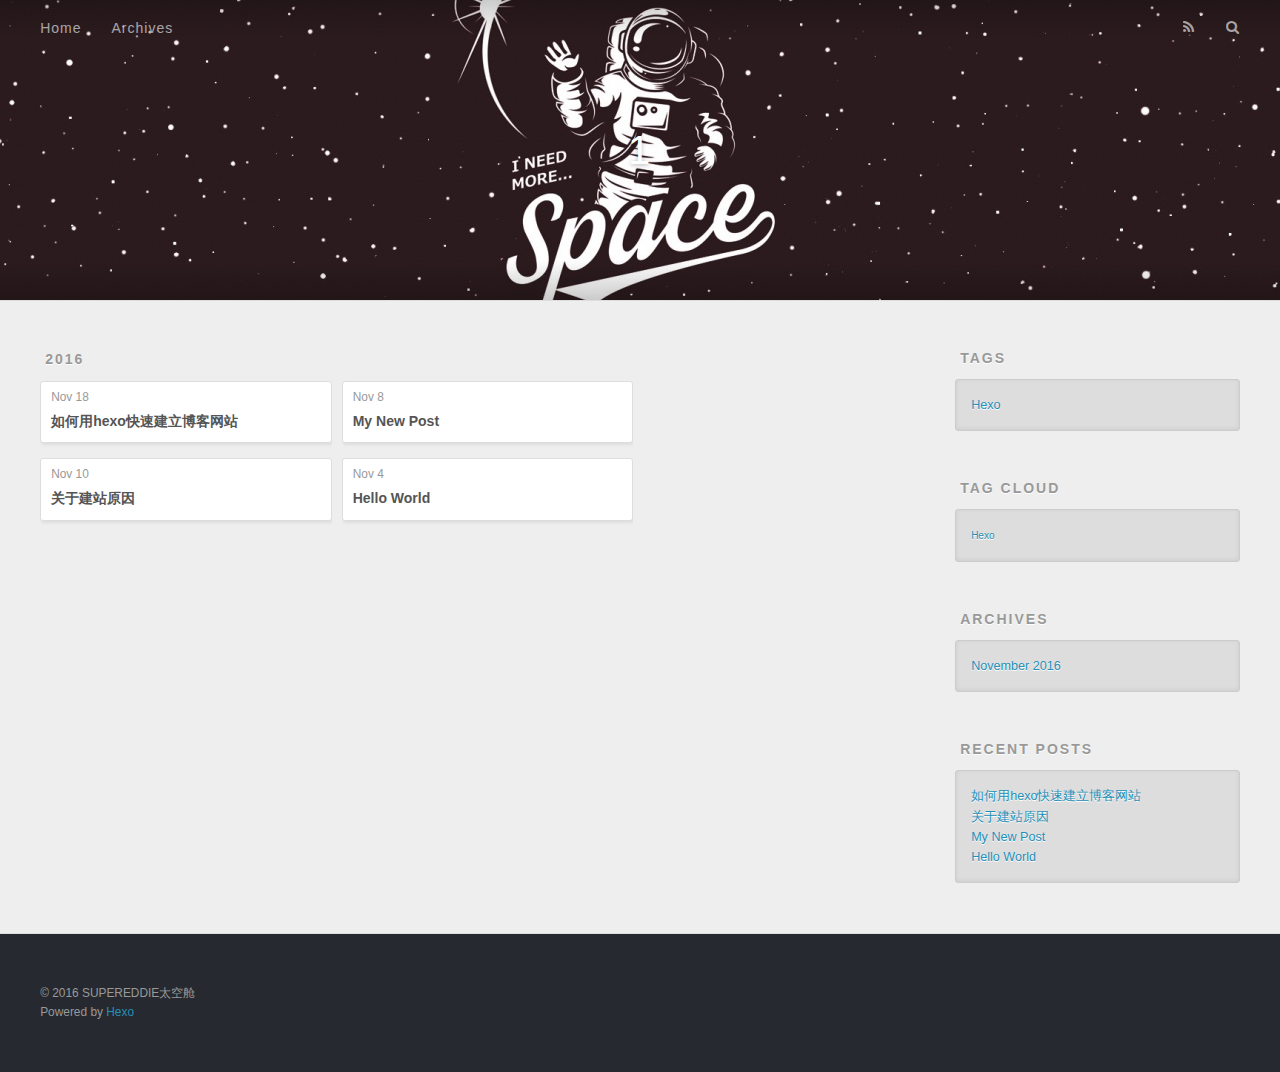
<file: archives/index.html>
<!DOCTYPE html>
<html>
<head>
  <meta charset="utf-8">
  
  <title>Archives | 1</title>
  <meta name="viewport" content="width=device-width, initial-scale=1, maximum-scale=1">
  <meta property="og:type" content="website">
<meta property="og:title" content="1">
<meta property="og:url" content="http://yoursite.com/archives/index.html">
<meta property="og:site_name" content="1">
<meta name="twitter:card" content="summary">
<meta name="twitter:title" content="1">
  
    <link rel="alternate" href="/atom.xml" title="1" type="application/atom+xml">
  
  
    <link rel="icon" href="/favicon.png">
  
  
    <link href="//fonts.googleapis.com/css?family=Source+Code+Pro" rel="stylesheet" type="text/css">
  
  <link rel="stylesheet" href="/css/style.css">
  

</head>

<body>
  <div id="container">
    <div id="wrap">
      <header id="header">
  <div id="banner"></div>
  <div id="header-outer" class="outer">
    <div id="header-title" class="inner">
      <h1 id="logo-wrap">
        <a href="/" id="logo">1</a>
      </h1>
      
    </div>
    <div id="header-inner" class="inner">
      <nav id="main-nav">
        <a id="main-nav-toggle" class="nav-icon"></a>
        
          <a class="main-nav-link" href="/">Home</a>
        
          <a class="main-nav-link" href="/archives">Archives</a>
        
      </nav>
      <nav id="sub-nav">
        
          <a id="nav-rss-link" class="nav-icon" href="/atom.xml" title="RSS Feed"></a>
        
        <a id="nav-search-btn" class="nav-icon" title="Search"></a>
      </nav>
      <div id="search-form-wrap">
        <form action="//google.com/search" method="get" accept-charset="UTF-8" class="search-form"><input type="search" name="q" results="0" class="search-form-input" placeholder="Search"><button type="submit" class="search-form-submit">&#xF002;</button><input type="hidden" name="sitesearch" value="http://yoursite.com"></form>
      </div>
    </div>
  </div>
</header>
      <div class="outer">
        <section id="main">
  
  
    
    
      
      
      <section class="archives-wrap">
        <div class="archive-year-wrap">
          <a href="/archives/2016" class="archive-year">2016</a>
        </div>
        <div class="archives">
    
    <article class="archive-article archive-type-post">
  <div class="archive-article-inner">
    <header class="archive-article-header">
      <a href="/2016/11/18/如何用hexo快速建立博客网站/" class="archive-article-date">
  <time datetime="2016-11-18T03:49:31.000Z" itemprop="datePublished">Nov 18</time>
</a>
      
  
    <h1 itemprop="name">
      <a class="archive-article-title" href="/2016/11/18/如何用hexo快速建立博客网站/">如何用hexo快速建立博客网站</a>
    </h1>
  

    </header>
  </div>
</article>
  
    
    
    <article class="archive-article archive-type-post">
  <div class="archive-article-inner">
    <header class="archive-article-header">
      <a href="/2016/11/10/关于建站原因/" class="archive-article-date">
  <time datetime="2016-11-10T02:48:37.000Z" itemprop="datePublished">Nov 10</time>
</a>
      
  
    <h1 itemprop="name">
      <a class="archive-article-title" href="/2016/11/10/关于建站原因/">关于建站原因</a>
    </h1>
  

    </header>
  </div>
</article>
  
    
    
    <article class="archive-article archive-type-post">
  <div class="archive-article-inner">
    <header class="archive-article-header">
      <a href="/2016/11/08/Welcome/" class="archive-article-date">
  <time datetime="2016-11-08T09:19:44.000Z" itemprop="datePublished">Nov 8</time>
</a>
      
  
    <h1 itemprop="name">
      <a class="archive-article-title" href="/2016/11/08/Welcome/">My New Post</a>
    </h1>
  

    </header>
  </div>
</article>
  
    
    
    <article class="archive-article archive-type-post">
  <div class="archive-article-inner">
    <header class="archive-article-header">
      <a href="/2016/11/04/hello-world/" class="archive-article-date">
  <time datetime="2016-11-04T09:35:23.000Z" itemprop="datePublished">Nov 4</time>
</a>
      
  
    <h1 itemprop="name">
      <a class="archive-article-title" href="/2016/11/04/hello-world/">Hello World</a>
    </h1>
  

    </header>
  </div>
</article>
  
  
    </div></section>
  

</section>
        
          <aside id="sidebar">
  
    

  
    
  <div class="widget-wrap">
    <h3 class="widget-title">Tags</h3>
    <div class="widget">
      <ul class="tag-list"><li class="tag-list-item"><a class="tag-list-link" href="/tags/Hexo/">Hexo</a></li></ul>
    </div>
  </div>


  
    
  <div class="widget-wrap">
    <h3 class="widget-title">Tag Cloud</h3>
    <div class="widget tagcloud">
      <a href="/tags/Hexo/" style="font-size: 10px;">Hexo</a>
    </div>
  </div>

  
    
  <div class="widget-wrap">
    <h3 class="widget-title">Archives</h3>
    <div class="widget">
      <ul class="archive-list"><li class="archive-list-item"><a class="archive-list-link" href="/archives/2016/11/">November 2016</a></li></ul>
    </div>
  </div>


  
    
  <div class="widget-wrap">
    <h3 class="widget-title">Recent Posts</h3>
    <div class="widget">
      <ul>
        
          <li>
            <a href="/2016/11/18/如何用hexo快速建立博客网站/">如何用hexo快速建立博客网站</a>
          </li>
        
          <li>
            <a href="/2016/11/10/关于建站原因/">关于建站原因</a>
          </li>
        
          <li>
            <a href="/2016/11/08/Welcome/">My New Post</a>
          </li>
        
          <li>
            <a href="/2016/11/04/hello-world/">Hello World</a>
          </li>
        
      </ul>
    </div>
  </div>

  
</aside>
        
      </div>
      <footer id="footer">
  
  <div class="outer">
    <div id="footer-info" class="inner">
      &copy; 2016 SUPEREDDIE太空舱<br>
      Powered by <a href="http://hexo.io/" target="_blank">Hexo</a>
    </div>
  </div>
</footer>
    </div>
    <nav id="mobile-nav">
  
    <a href="/" class="mobile-nav-link">Home</a>
  
    <a href="/archives" class="mobile-nav-link">Archives</a>
  
</nav>
    

<script src="//ajax.googleapis.com/ajax/libs/jquery/2.0.3/jquery.min.js"></script>


  <link rel="stylesheet" href="/fancybox/jquery.fancybox.css">
  <script src="/fancybox/jquery.fancybox.pack.js"></script>


<script src="/js/script.js"></script>
<script>
var _hmt = _hmt || [];
(function() {
  var hm = document.createElement("script");
  hm.src = "https://hm.baidu.com/hm.js?ff04ffd850a10ad5e00f67c875da4b4f";
  var s = document.getElementsByTagName("script")[0]; 
  s.parentNode.insertBefore(hm, s);
})();
</script>

  </div>
</body>
</html>
</file>
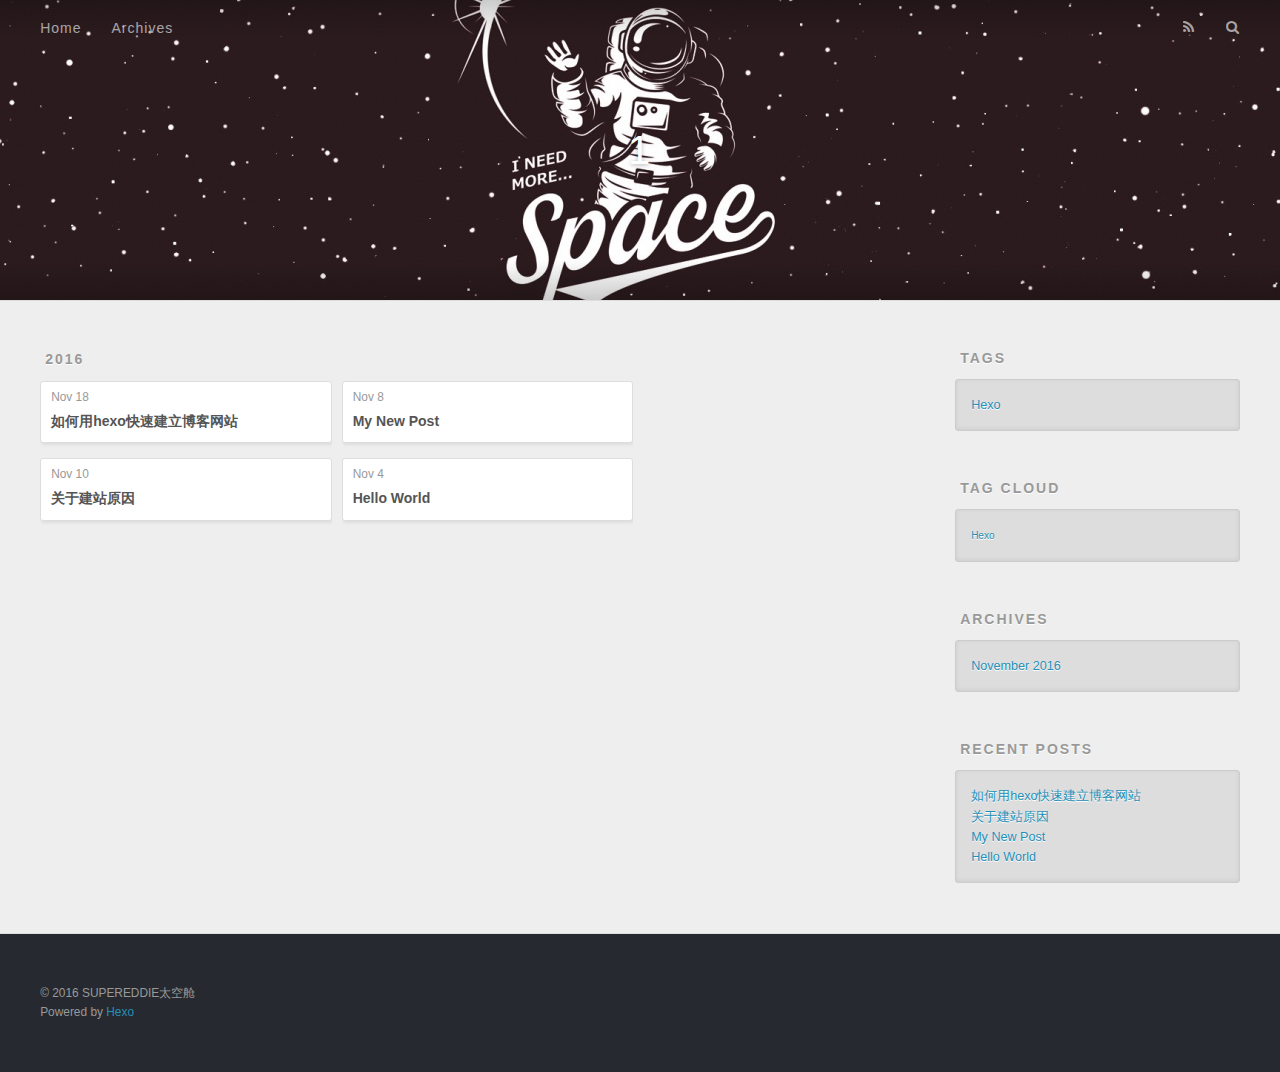
<file: archives/2016/index.html>
<!DOCTYPE html>
<html>
<head>
  <meta charset="utf-8">
  
  <title>Archives: 2016 | 1</title>
  <meta name="viewport" content="width=device-width, initial-scale=1, maximum-scale=1">
  <meta property="og:type" content="website">
<meta property="og:title" content="1">
<meta property="og:url" content="http://yoursite.com/archives/2016/index.html">
<meta property="og:site_name" content="1">
<meta name="twitter:card" content="summary">
<meta name="twitter:title" content="1">
  
    <link rel="alternate" href="/atom.xml" title="1" type="application/atom+xml">
  
  
    <link rel="icon" href="/favicon.png">
  
  
    <link href="//fonts.googleapis.com/css?family=Source+Code+Pro" rel="stylesheet" type="text/css">
  
  <link rel="stylesheet" href="/css/style.css">
  

</head>

<body>
  <div id="container">
    <div id="wrap">
      <header id="header">
  <div id="banner"></div>
  <div id="header-outer" class="outer">
    <div id="header-title" class="inner">
      <h1 id="logo-wrap">
        <a href="/" id="logo">1</a>
      </h1>
      
    </div>
    <div id="header-inner" class="inner">
      <nav id="main-nav">
        <a id="main-nav-toggle" class="nav-icon"></a>
        
          <a class="main-nav-link" href="/">Home</a>
        
          <a class="main-nav-link" href="/archives">Archives</a>
        
      </nav>
      <nav id="sub-nav">
        
          <a id="nav-rss-link" class="nav-icon" href="/atom.xml" title="RSS Feed"></a>
        
        <a id="nav-search-btn" class="nav-icon" title="Search"></a>
      </nav>
      <div id="search-form-wrap">
        <form action="//google.com/search" method="get" accept-charset="UTF-8" class="search-form"><input type="search" name="q" results="0" class="search-form-input" placeholder="Search"><button type="submit" class="search-form-submit">&#xF002;</button><input type="hidden" name="sitesearch" value="http://yoursite.com"></form>
      </div>
    </div>
  </div>
</header>
      <div class="outer">
        <section id="main">
  
  
    
    
      
      
      <section class="archives-wrap">
        <div class="archive-year-wrap">
          <a href="/archives/2016" class="archive-year">2016</a>
        </div>
        <div class="archives">
    
    <article class="archive-article archive-type-post">
  <div class="archive-article-inner">
    <header class="archive-article-header">
      <a href="/2016/11/18/如何用hexo快速建立博客网站/" class="archive-article-date">
  <time datetime="2016-11-18T03:49:31.000Z" itemprop="datePublished">Nov 18</time>
</a>
      
  
    <h1 itemprop="name">
      <a class="archive-article-title" href="/2016/11/18/如何用hexo快速建立博客网站/">如何用hexo快速建立博客网站</a>
    </h1>
  

    </header>
  </div>
</article>
  
    
    
    <article class="archive-article archive-type-post">
  <div class="archive-article-inner">
    <header class="archive-article-header">
      <a href="/2016/11/10/关于建站原因/" class="archive-article-date">
  <time datetime="2016-11-10T02:48:37.000Z" itemprop="datePublished">Nov 10</time>
</a>
      
  
    <h1 itemprop="name">
      <a class="archive-article-title" href="/2016/11/10/关于建站原因/">关于建站原因</a>
    </h1>
  

    </header>
  </div>
</article>
  
    
    
    <article class="archive-article archive-type-post">
  <div class="archive-article-inner">
    <header class="archive-article-header">
      <a href="/2016/11/08/Welcome/" class="archive-article-date">
  <time datetime="2016-11-08T09:19:44.000Z" itemprop="datePublished">Nov 8</time>
</a>
      
  
    <h1 itemprop="name">
      <a class="archive-article-title" href="/2016/11/08/Welcome/">My New Post</a>
    </h1>
  

    </header>
  </div>
</article>
  
    
    
    <article class="archive-article archive-type-post">
  <div class="archive-article-inner">
    <header class="archive-article-header">
      <a href="/2016/11/04/hello-world/" class="archive-article-date">
  <time datetime="2016-11-04T09:35:23.000Z" itemprop="datePublished">Nov 4</time>
</a>
      
  
    <h1 itemprop="name">
      <a class="archive-article-title" href="/2016/11/04/hello-world/">Hello World</a>
    </h1>
  

    </header>
  </div>
</article>
  
  
    </div></section>
  

</section>
        
          <aside id="sidebar">
  
    

  
    
  <div class="widget-wrap">
    <h3 class="widget-title">Tags</h3>
    <div class="widget">
      <ul class="tag-list"><li class="tag-list-item"><a class="tag-list-link" href="/tags/Hexo/">Hexo</a></li></ul>
    </div>
  </div>


  
    
  <div class="widget-wrap">
    <h3 class="widget-title">Tag Cloud</h3>
    <div class="widget tagcloud">
      <a href="/tags/Hexo/" style="font-size: 10px;">Hexo</a>
    </div>
  </div>

  
    
  <div class="widget-wrap">
    <h3 class="widget-title">Archives</h3>
    <div class="widget">
      <ul class="archive-list"><li class="archive-list-item"><a class="archive-list-link" href="/archives/2016/11/">November 2016</a></li></ul>
    </div>
  </div>


  
    
  <div class="widget-wrap">
    <h3 class="widget-title">Recent Posts</h3>
    <div class="widget">
      <ul>
        
          <li>
            <a href="/2016/11/18/如何用hexo快速建立博客网站/">如何用hexo快速建立博客网站</a>
          </li>
        
          <li>
            <a href="/2016/11/10/关于建站原因/">关于建站原因</a>
          </li>
        
          <li>
            <a href="/2016/11/08/Welcome/">My New Post</a>
          </li>
        
          <li>
            <a href="/2016/11/04/hello-world/">Hello World</a>
          </li>
        
      </ul>
    </div>
  </div>

  
</aside>
        
      </div>
      <footer id="footer">
  
  <div class="outer">
    <div id="footer-info" class="inner">
      &copy; 2016 SUPEREDDIE太空舱<br>
      Powered by <a href="http://hexo.io/" target="_blank">Hexo</a>
    </div>
  </div>
</footer>
    </div>
    <nav id="mobile-nav">
  
    <a href="/" class="mobile-nav-link">Home</a>
  
    <a href="/archives" class="mobile-nav-link">Archives</a>
  
</nav>
    

<script src="//ajax.googleapis.com/ajax/libs/jquery/2.0.3/jquery.min.js"></script>


  <link rel="stylesheet" href="/fancybox/jquery.fancybox.css">
  <script src="/fancybox/jquery.fancybox.pack.js"></script>


<script src="/js/script.js"></script>
<script>
var _hmt = _hmt || [];
(function() {
  var hm = document.createElement("script");
  hm.src = "https://hm.baidu.com/hm.js?ff04ffd850a10ad5e00f67c875da4b4f";
  var s = document.getElementsByTagName("script")[0]; 
  s.parentNode.insertBefore(hm, s);
})();
</script>

  </div>
</body>
</html>
</file>
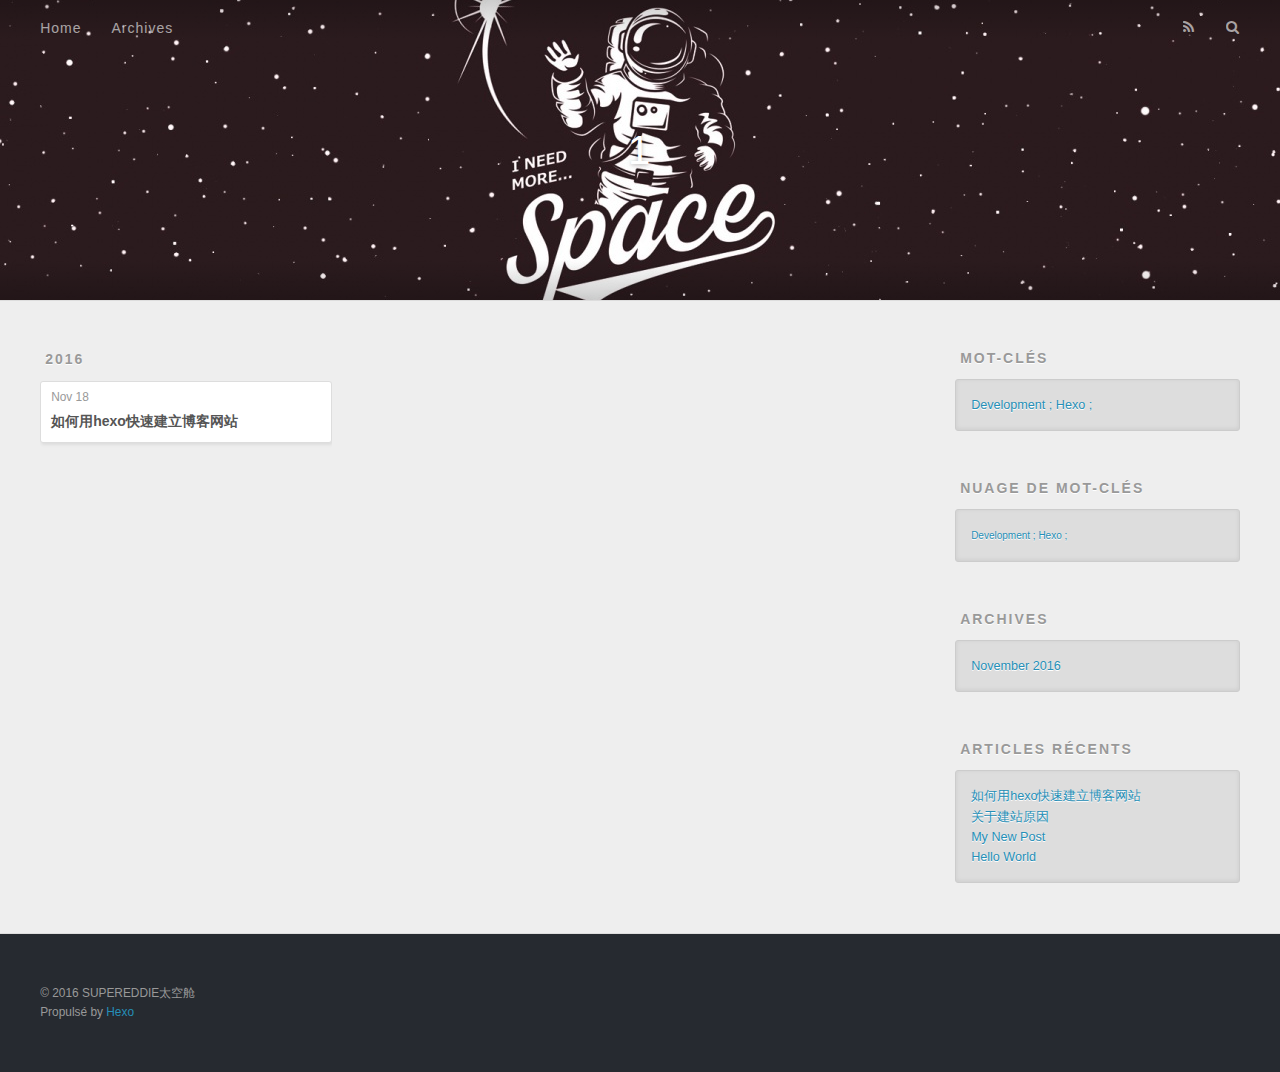
<file: tags/Development-Hexo/index.html>
<!DOCTYPE html>
<html>
<head>
  <meta charset="utf-8">
  
  <title>Mot-clé: Development ; Hexo ; | 1</title>
  <meta name="viewport" content="width=device-width, initial-scale=1, maximum-scale=1">
  <meta property="og:type" content="website">
<meta property="og:title" content="1">
<meta property="og:url" content="http://yoursite.com/tags/Development-Hexo/index.html">
<meta property="og:site_name" content="1">
<meta name="twitter:card" content="summary">
<meta name="twitter:title" content="1">
  
    <link rel="alternate" href="/atom.xml" title="1" type="application/atom+xml">
  
  
    <link rel="icon" href="/favicon.png">
  
  
    <link href="//fonts.googleapis.com/css?family=Source+Code+Pro" rel="stylesheet" type="text/css">
  
  <link rel="stylesheet" href="/css/style.css">
  

</head>

<body>
  <div id="container">
    <div id="wrap">
      <header id="header">
  <div id="banner"></div>
  <div id="header-outer" class="outer">
    <div id="header-title" class="inner">
      <h1 id="logo-wrap">
        <a href="/" id="logo">1</a>
      </h1>
      
    </div>
    <div id="header-inner" class="inner">
      <nav id="main-nav">
        <a id="main-nav-toggle" class="nav-icon"></a>
        
          <a class="main-nav-link" href="/">Home</a>
        
          <a class="main-nav-link" href="/archives">Archives</a>
        
      </nav>
      <nav id="sub-nav">
        
          <a id="nav-rss-link" class="nav-icon" href="/atom.xml" title="Flux RSS"></a>
        
        <a id="nav-search-btn" class="nav-icon" title="Rechercher"></a>
      </nav>
      <div id="search-form-wrap">
        <form action="//google.com/search" method="get" accept-charset="UTF-8" class="search-form"><input type="search" name="q" results="0" class="search-form-input" placeholder="Search"><button type="submit" class="search-form-submit">&#xF002;</button><input type="hidden" name="sitesearch" value="http://yoursite.com"></form>
      </div>
    </div>
  </div>
</header>
      <div class="outer">
        <section id="main">
  
  
    
    
      
      
      <section class="archives-wrap">
        <div class="archive-year-wrap">
          <a href="/archives/2016" class="archive-year">2016</a>
        </div>
        <div class="archives">
    
    <article class="archive-article archive-type-post">
  <div class="archive-article-inner">
    <header class="archive-article-header">
      <a href="/2016/11/18/如何用hexo快速建立博客网站/" class="archive-article-date">
  <time datetime="2016-11-18T03:49:31.000Z" itemprop="datePublished">Nov 18</time>
</a>
      
  
    <h1 itemprop="name">
      <a class="archive-article-title" href="/2016/11/18/如何用hexo快速建立博客网站/">如何用hexo快速建立博客网站</a>
    </h1>
  

    </header>
  </div>
</article>
  
  
    </div></section>
  

</section>
        
          <aside id="sidebar">
  
    

  
    
  <div class="widget-wrap">
    <h3 class="widget-title">Mot-clés</h3>
    <div class="widget">
      <ul class="tag-list"><li class="tag-list-item"><a class="tag-list-link" href="/tags/Development-Hexo/">Development ; Hexo ;</a></li></ul>
    </div>
  </div>


  
    
  <div class="widget-wrap">
    <h3 class="widget-title">Nuage de mot-clés</h3>
    <div class="widget tagcloud">
      <a href="/tags/Development-Hexo/" style="font-size: 10px;">Development ; Hexo ;</a>
    </div>
  </div>

  
    
  <div class="widget-wrap">
    <h3 class="widget-title">Archives</h3>
    <div class="widget">
      <ul class="archive-list"><li class="archive-list-item"><a class="archive-list-link" href="/archives/2016/11/">November 2016</a></li></ul>
    </div>
  </div>


  
    
  <div class="widget-wrap">
    <h3 class="widget-title">Articles récents</h3>
    <div class="widget">
      <ul>
        
          <li>
            <a href="/2016/11/18/如何用hexo快速建立博客网站/">如何用hexo快速建立博客网站</a>
          </li>
        
          <li>
            <a href="/2016/11/10/关于建站原因/">关于建站原因</a>
          </li>
        
          <li>
            <a href="/2016/11/08/Welcome/">My New Post</a>
          </li>
        
          <li>
            <a href="/2016/11/04/hello-world/">Hello World</a>
          </li>
        
      </ul>
    </div>
  </div>

  
</aside>
        
      </div>
      <footer id="footer">
  
  <div class="outer">
    <div id="footer-info" class="inner">
      &copy; 2016 SUPEREDDIE太空舱<br>
      Propulsé by <a href="http://hexo.io/" target="_blank">Hexo</a>
    </div>
  </div>
</footer>
    </div>
    <nav id="mobile-nav">
  
    <a href="/" class="mobile-nav-link">Home</a>
  
    <a href="/archives" class="mobile-nav-link">Archives</a>
  
</nav>
    

<script src="//ajax.googleapis.com/ajax/libs/jquery/2.0.3/jquery.min.js"></script>


  <link rel="stylesheet" href="/fancybox/jquery.fancybox.css">
  <script src="/fancybox/jquery.fancybox.pack.js"></script>


<script src="/js/script.js"></script>
<script>
var _hmt = _hmt || [];
(function() {
  var hm = document.createElement("script");
  hm.src = "https://hm.baidu.com/hm.js?ff04ffd850a10ad5e00f67c875da4b4f";
  var s = document.getElementsByTagName("script")[0]; 
  s.parentNode.insertBefore(hm, s);
})();
</script>

  </div>
</body>
</html>
</file>
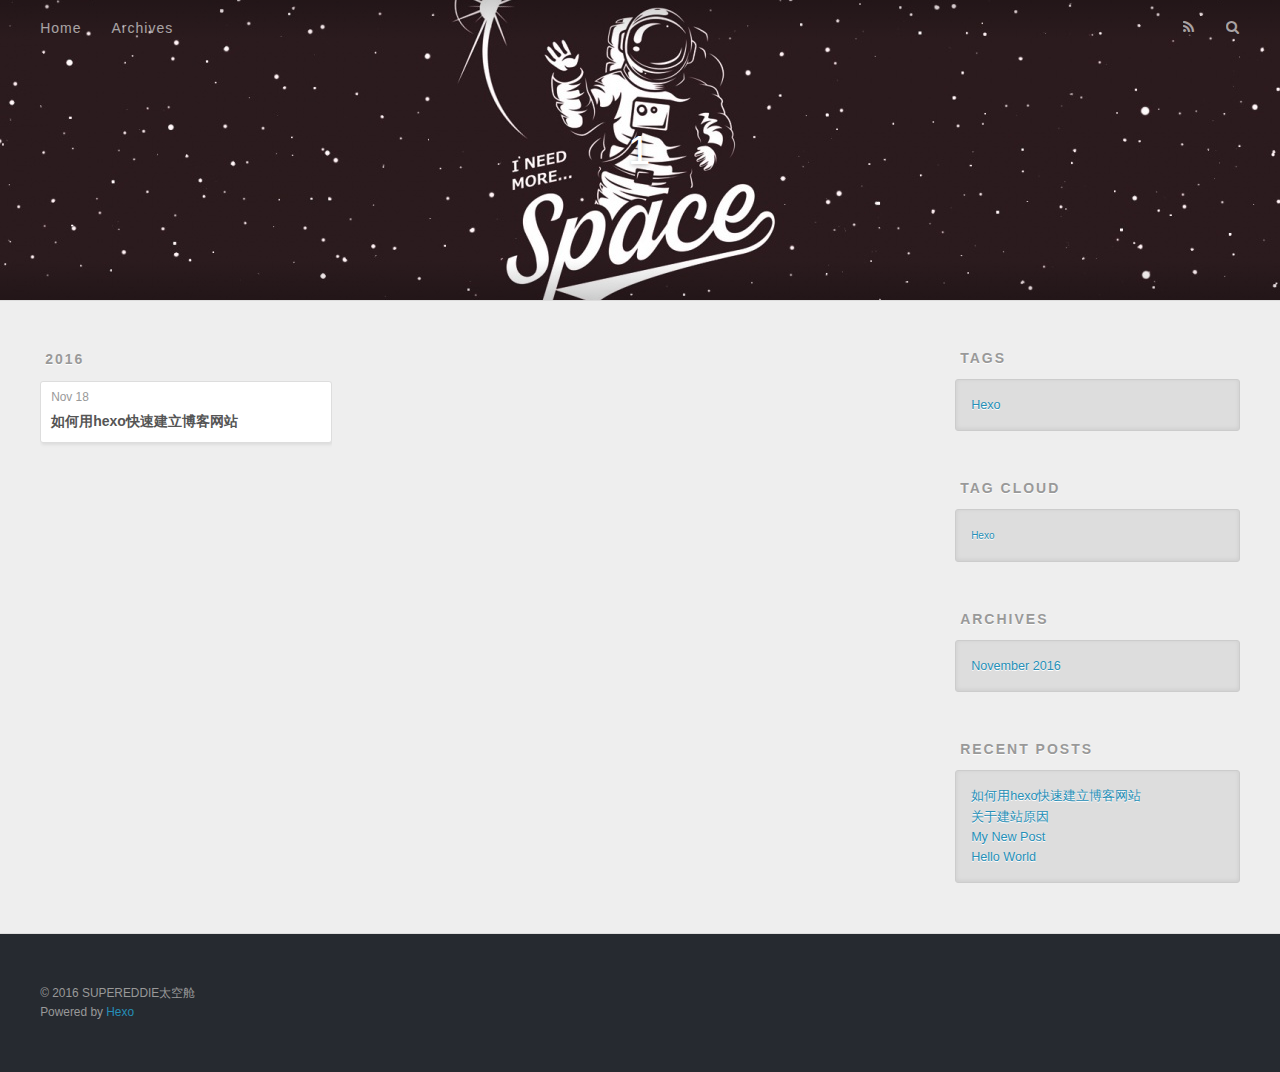
<file: tags/Hexo/index.html>
<!DOCTYPE html>
<html>
<head>
  <meta charset="utf-8">
  
  <title>Tag: Hexo | 1</title>
  <meta name="viewport" content="width=device-width, initial-scale=1, maximum-scale=1">
  <meta property="og:type" content="website">
<meta property="og:title" content="1">
<meta property="og:url" content="http://yoursite.com/tags/Hexo/index.html">
<meta property="og:site_name" content="1">
<meta name="twitter:card" content="summary">
<meta name="twitter:title" content="1">
  
    <link rel="alternate" href="/atom.xml" title="1" type="application/atom+xml">
  
  
    <link rel="icon" href="/favicon.png">
  
  
    <link href="//fonts.googleapis.com/css?family=Source+Code+Pro" rel="stylesheet" type="text/css">
  
  <link rel="stylesheet" href="/css/style.css">
  

</head>

<body>
  <div id="container">
    <div id="wrap">
      <header id="header">
  <div id="banner"></div>
  <div id="header-outer" class="outer">
    <div id="header-title" class="inner">
      <h1 id="logo-wrap">
        <a href="/" id="logo">1</a>
      </h1>
      
    </div>
    <div id="header-inner" class="inner">
      <nav id="main-nav">
        <a id="main-nav-toggle" class="nav-icon"></a>
        
          <a class="main-nav-link" href="/">Home</a>
        
          <a class="main-nav-link" href="/archives">Archives</a>
        
      </nav>
      <nav id="sub-nav">
        
          <a id="nav-rss-link" class="nav-icon" href="/atom.xml" title="RSS Feed"></a>
        
        <a id="nav-search-btn" class="nav-icon" title="Search"></a>
      </nav>
      <div id="search-form-wrap">
        <form action="//google.com/search" method="get" accept-charset="UTF-8" class="search-form"><input type="search" name="q" results="0" class="search-form-input" placeholder="Search"><button type="submit" class="search-form-submit">&#xF002;</button><input type="hidden" name="sitesearch" value="http://yoursite.com"></form>
      </div>
    </div>
  </div>
</header>
      <div class="outer">
        <section id="main">
  
  
    
    
      
      
      <section class="archives-wrap">
        <div class="archive-year-wrap">
          <a href="/archives/2016" class="archive-year">2016</a>
        </div>
        <div class="archives">
    
    <article class="archive-article archive-type-post">
  <div class="archive-article-inner">
    <header class="archive-article-header">
      <a href="/2016/11/18/如何用hexo快速建立博客网站/" class="archive-article-date">
  <time datetime="2016-11-18T03:49:31.000Z" itemprop="datePublished">Nov 18</time>
</a>
      
  
    <h1 itemprop="name">
      <a class="archive-article-title" href="/2016/11/18/如何用hexo快速建立博客网站/">如何用hexo快速建立博客网站</a>
    </h1>
  

    </header>
  </div>
</article>
  
  
    </div></section>
  

</section>
        
          <aside id="sidebar">
  
    

  
    
  <div class="widget-wrap">
    <h3 class="widget-title">Tags</h3>
    <div class="widget">
      <ul class="tag-list"><li class="tag-list-item"><a class="tag-list-link" href="/tags/Hexo/">Hexo</a></li></ul>
    </div>
  </div>


  
    
  <div class="widget-wrap">
    <h3 class="widget-title">Tag Cloud</h3>
    <div class="widget tagcloud">
      <a href="/tags/Hexo/" style="font-size: 10px;">Hexo</a>
    </div>
  </div>

  
    
  <div class="widget-wrap">
    <h3 class="widget-title">Archives</h3>
    <div class="widget">
      <ul class="archive-list"><li class="archive-list-item"><a class="archive-list-link" href="/archives/2016/11/">November 2016</a></li></ul>
    </div>
  </div>


  
    
  <div class="widget-wrap">
    <h3 class="widget-title">Recent Posts</h3>
    <div class="widget">
      <ul>
        
          <li>
            <a href="/2016/11/18/如何用hexo快速建立博客网站/">如何用hexo快速建立博客网站</a>
          </li>
        
          <li>
            <a href="/2016/11/10/关于建站原因/">关于建站原因</a>
          </li>
        
          <li>
            <a href="/2016/11/08/Welcome/">My New Post</a>
          </li>
        
          <li>
            <a href="/2016/11/04/hello-world/">Hello World</a>
          </li>
        
      </ul>
    </div>
  </div>

  
</aside>
        
      </div>
      <footer id="footer">
  
  <div class="outer">
    <div id="footer-info" class="inner">
      &copy; 2016 SUPEREDDIE太空舱<br>
      Powered by <a href="http://hexo.io/" target="_blank">Hexo</a>
    </div>
  </div>
</footer>
    </div>
    <nav id="mobile-nav">
  
    <a href="/" class="mobile-nav-link">Home</a>
  
    <a href="/archives" class="mobile-nav-link">Archives</a>
  
</nav>
    

<script src="//ajax.googleapis.com/ajax/libs/jquery/2.0.3/jquery.min.js"></script>


  <link rel="stylesheet" href="/fancybox/jquery.fancybox.css">
  <script src="/fancybox/jquery.fancybox.pack.js"></script>


<script src="/js/script.js"></script>
<script>
var _hmt = _hmt || [];
(function() {
  var hm = document.createElement("script");
  hm.src = "https://hm.baidu.com/hm.js?ff04ffd850a10ad5e00f67c875da4b4f";
  var s = document.getElementsByTagName("script")[0]; 
  s.parentNode.insertBefore(hm, s);
})();
</script>

  </div>
</body>
</html>
</file>
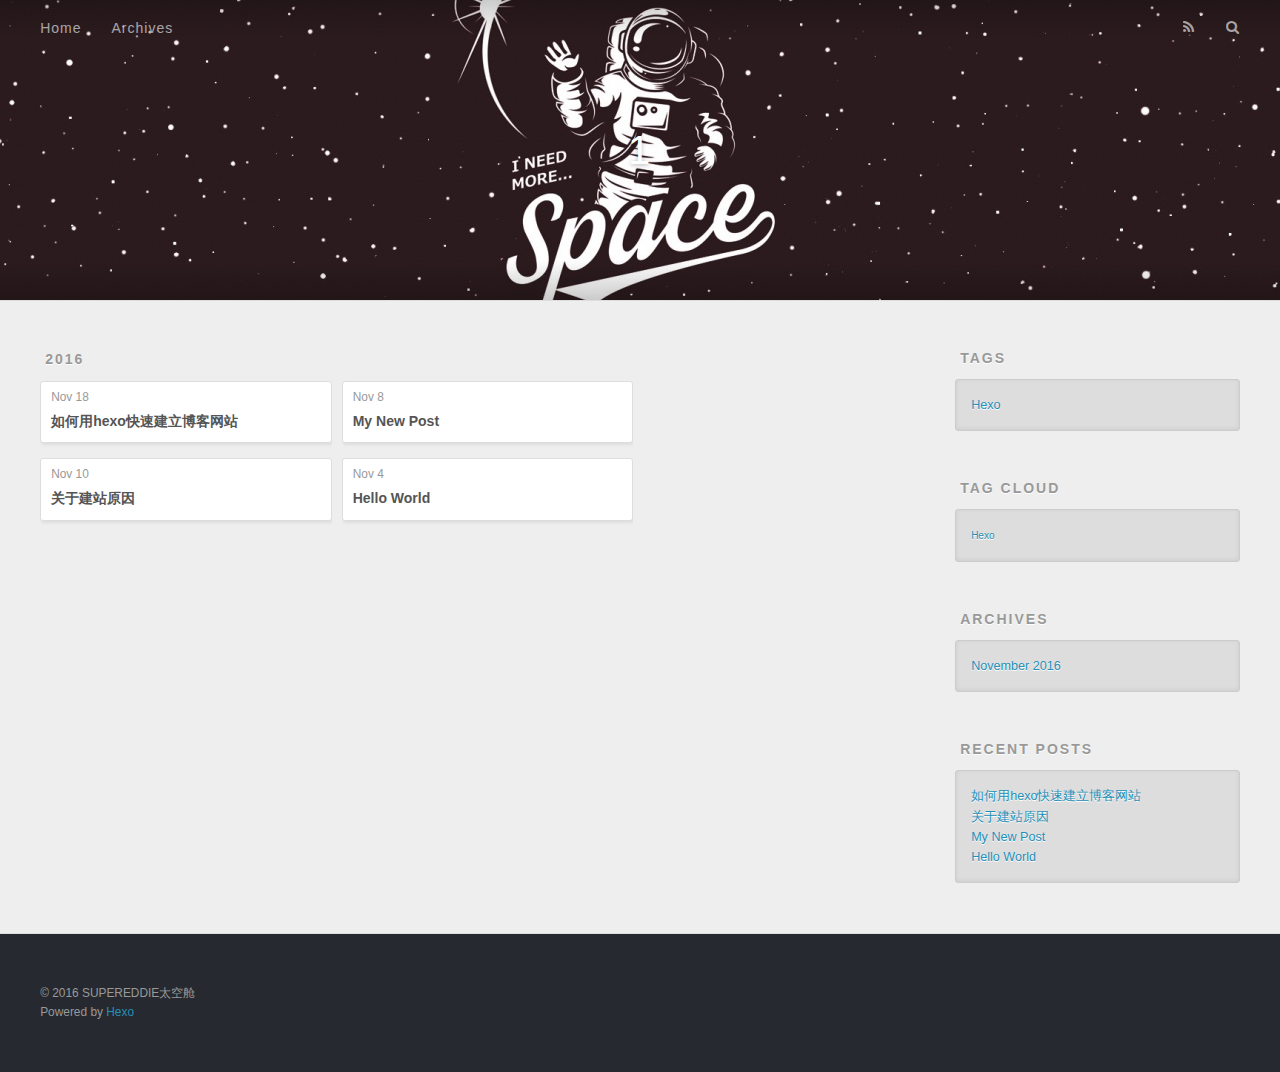
<file: archives/2016/11/index.html>
<!DOCTYPE html>
<html>
<head>
  <meta charset="utf-8">
  
  <title>Archives: 2016/11 | 1</title>
  <meta name="viewport" content="width=device-width, initial-scale=1, maximum-scale=1">
  <meta property="og:type" content="website">
<meta property="og:title" content="1">
<meta property="og:url" content="http://yoursite.com/archives/2016/11/index.html">
<meta property="og:site_name" content="1">
<meta name="twitter:card" content="summary">
<meta name="twitter:title" content="1">
  
    <link rel="alternate" href="/atom.xml" title="1" type="application/atom+xml">
  
  
    <link rel="icon" href="/favicon.png">
  
  
    <link href="//fonts.googleapis.com/css?family=Source+Code+Pro" rel="stylesheet" type="text/css">
  
  <link rel="stylesheet" href="/css/style.css">
  

</head>

<body>
  <div id="container">
    <div id="wrap">
      <header id="header">
  <div id="banner"></div>
  <div id="header-outer" class="outer">
    <div id="header-title" class="inner">
      <h1 id="logo-wrap">
        <a href="/" id="logo">1</a>
      </h1>
      
    </div>
    <div id="header-inner" class="inner">
      <nav id="main-nav">
        <a id="main-nav-toggle" class="nav-icon"></a>
        
          <a class="main-nav-link" href="/">Home</a>
        
          <a class="main-nav-link" href="/archives">Archives</a>
        
      </nav>
      <nav id="sub-nav">
        
          <a id="nav-rss-link" class="nav-icon" href="/atom.xml" title="RSS Feed"></a>
        
        <a id="nav-search-btn" class="nav-icon" title="Search"></a>
      </nav>
      <div id="search-form-wrap">
        <form action="//google.com/search" method="get" accept-charset="UTF-8" class="search-form"><input type="search" name="q" results="0" class="search-form-input" placeholder="Search"><button type="submit" class="search-form-submit">&#xF002;</button><input type="hidden" name="sitesearch" value="http://yoursite.com"></form>
      </div>
    </div>
  </div>
</header>
      <div class="outer">
        <section id="main">
  
  
    
    
      
      
      <section class="archives-wrap">
        <div class="archive-year-wrap">
          <a href="/archives/2016" class="archive-year">2016</a>
        </div>
        <div class="archives">
    
    <article class="archive-article archive-type-post">
  <div class="archive-article-inner">
    <header class="archive-article-header">
      <a href="/2016/11/18/如何用hexo快速建立博客网站/" class="archive-article-date">
  <time datetime="2016-11-18T03:49:31.000Z" itemprop="datePublished">Nov 18</time>
</a>
      
  
    <h1 itemprop="name">
      <a class="archive-article-title" href="/2016/11/18/如何用hexo快速建立博客网站/">如何用hexo快速建立博客网站</a>
    </h1>
  

    </header>
  </div>
</article>
  
    
    
    <article class="archive-article archive-type-post">
  <div class="archive-article-inner">
    <header class="archive-article-header">
      <a href="/2016/11/10/关于建站原因/" class="archive-article-date">
  <time datetime="2016-11-10T02:48:37.000Z" itemprop="datePublished">Nov 10</time>
</a>
      
  
    <h1 itemprop="name">
      <a class="archive-article-title" href="/2016/11/10/关于建站原因/">关于建站原因</a>
    </h1>
  

    </header>
  </div>
</article>
  
    
    
    <article class="archive-article archive-type-post">
  <div class="archive-article-inner">
    <header class="archive-article-header">
      <a href="/2016/11/08/Welcome/" class="archive-article-date">
  <time datetime="2016-11-08T09:19:44.000Z" itemprop="datePublished">Nov 8</time>
</a>
      
  
    <h1 itemprop="name">
      <a class="archive-article-title" href="/2016/11/08/Welcome/">My New Post</a>
    </h1>
  

    </header>
  </div>
</article>
  
    
    
    <article class="archive-article archive-type-post">
  <div class="archive-article-inner">
    <header class="archive-article-header">
      <a href="/2016/11/04/hello-world/" class="archive-article-date">
  <time datetime="2016-11-04T09:35:23.000Z" itemprop="datePublished">Nov 4</time>
</a>
      
  
    <h1 itemprop="name">
      <a class="archive-article-title" href="/2016/11/04/hello-world/">Hello World</a>
    </h1>
  

    </header>
  </div>
</article>
  
  
    </div></section>
  

</section>
        
          <aside id="sidebar">
  
    

  
    
  <div class="widget-wrap">
    <h3 class="widget-title">Tags</h3>
    <div class="widget">
      <ul class="tag-list"><li class="tag-list-item"><a class="tag-list-link" href="/tags/Hexo/">Hexo</a></li></ul>
    </div>
  </div>


  
    
  <div class="widget-wrap">
    <h3 class="widget-title">Tag Cloud</h3>
    <div class="widget tagcloud">
      <a href="/tags/Hexo/" style="font-size: 10px;">Hexo</a>
    </div>
  </div>

  
    
  <div class="widget-wrap">
    <h3 class="widget-title">Archives</h3>
    <div class="widget">
      <ul class="archive-list"><li class="archive-list-item"><a class="archive-list-link" href="/archives/2016/11/">November 2016</a></li></ul>
    </div>
  </div>


  
    
  <div class="widget-wrap">
    <h3 class="widget-title">Recent Posts</h3>
    <div class="widget">
      <ul>
        
          <li>
            <a href="/2016/11/18/如何用hexo快速建立博客网站/">如何用hexo快速建立博客网站</a>
          </li>
        
          <li>
            <a href="/2016/11/10/关于建站原因/">关于建站原因</a>
          </li>
        
          <li>
            <a href="/2016/11/08/Welcome/">My New Post</a>
          </li>
        
          <li>
            <a href="/2016/11/04/hello-world/">Hello World</a>
          </li>
        
      </ul>
    </div>
  </div>

  
</aside>
        
      </div>
      <footer id="footer">
  
  <div class="outer">
    <div id="footer-info" class="inner">
      &copy; 2016 SUPEREDDIE太空舱<br>
      Powered by <a href="http://hexo.io/" target="_blank">Hexo</a>
    </div>
  </div>
</footer>
    </div>
    <nav id="mobile-nav">
  
    <a href="/" class="mobile-nav-link">Home</a>
  
    <a href="/archives" class="mobile-nav-link">Archives</a>
  
</nav>
    

<script src="//ajax.googleapis.com/ajax/libs/jquery/2.0.3/jquery.min.js"></script>


  <link rel="stylesheet" href="/fancybox/jquery.fancybox.css">
  <script src="/fancybox/jquery.fancybox.pack.js"></script>


<script src="/js/script.js"></script>
<script>
var _hmt = _hmt || [];
(function() {
  var hm = document.createElement("script");
  hm.src = "https://hm.baidu.com/hm.js?ff04ffd850a10ad5e00f67c875da4b4f";
  var s = document.getElementsByTagName("script")[0]; 
  s.parentNode.insertBefore(hm, s);
})();
</script>

  </div>
</body>
</html>
</file>
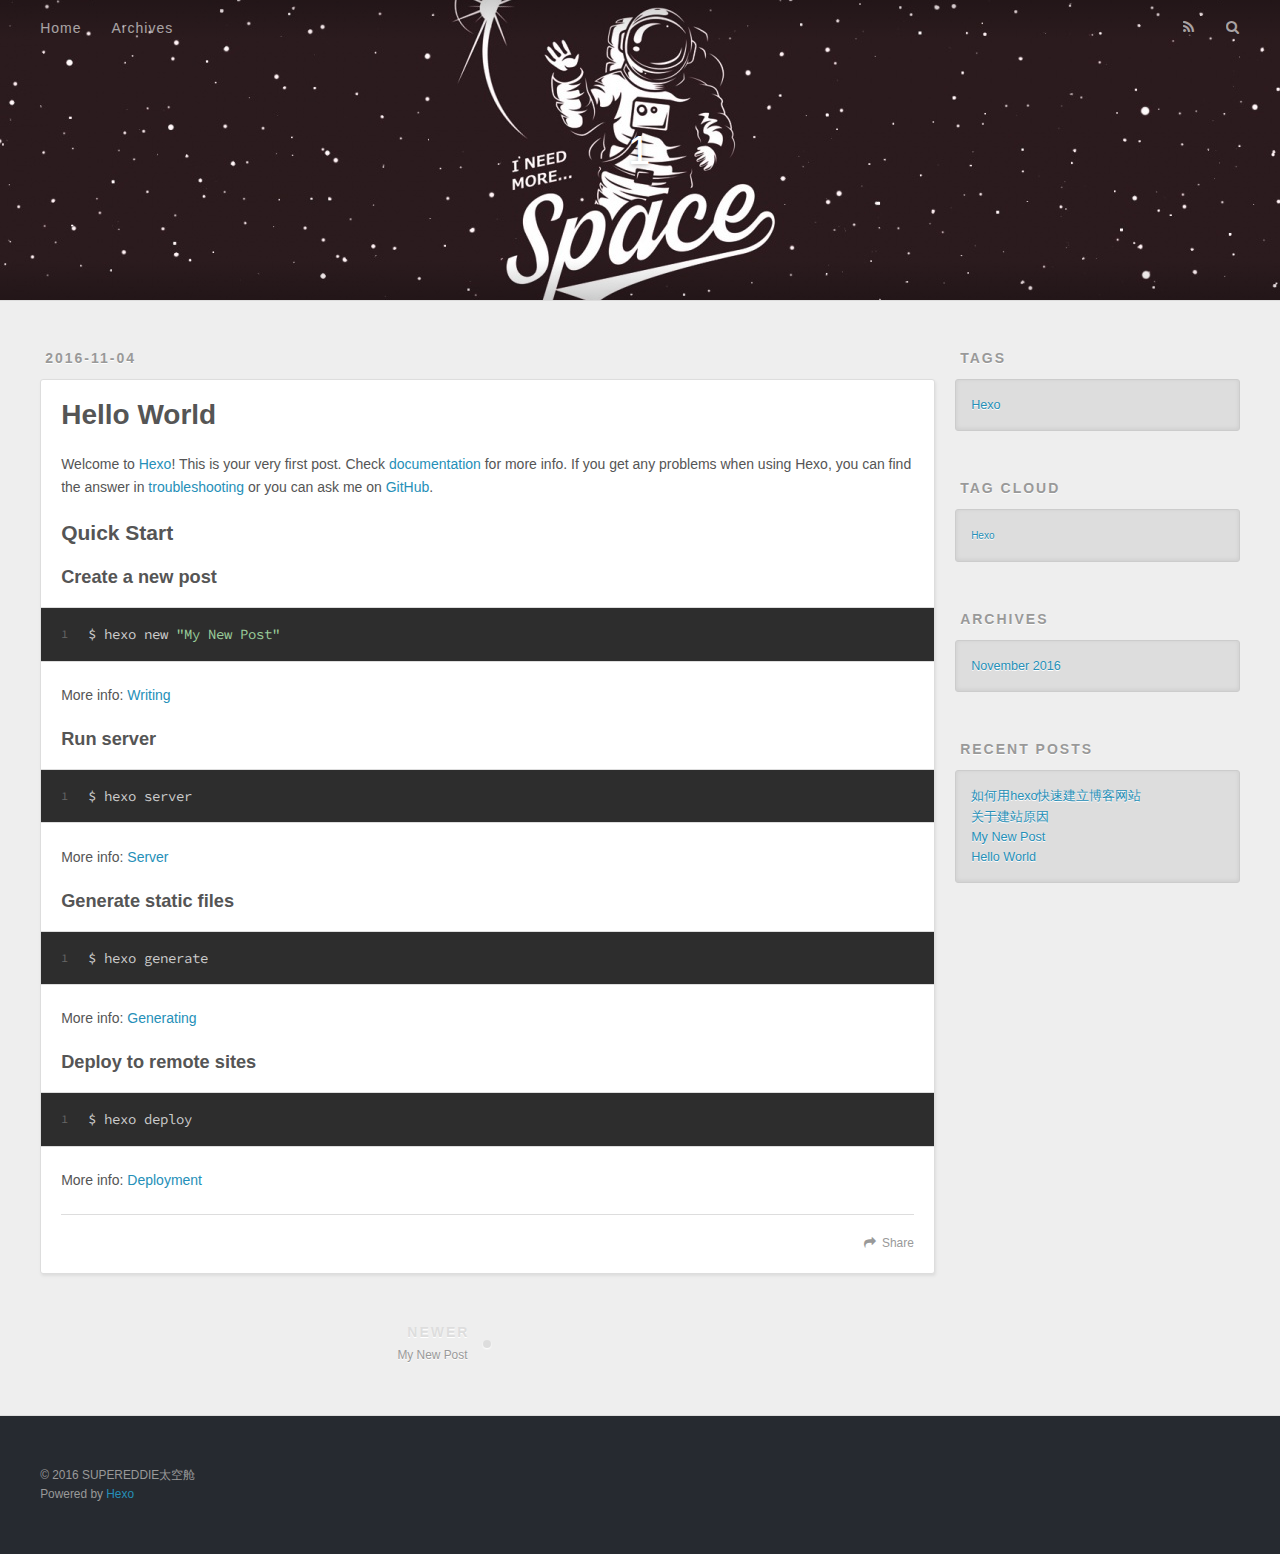
<file: 2016/11/04/hello-world/index.html>
<!DOCTYPE html>
<html>
<head>
  <meta charset="utf-8">
  
  <title>Hello World | 1</title>
  <meta name="viewport" content="width=device-width, initial-scale=1, maximum-scale=1">
  <meta name="description" content="Welcome to Hexo! This is your very first post. Check documentation for more info. If you get any problems when using Hexo, you can find the answer in troubleshooting or you can ask me on GitHub.
Quick">
<meta property="og:type" content="article">
<meta property="og:title" content="Hello World">
<meta property="og:url" content="http://yoursite.com/2016/11/04/hello-world/index.html">
<meta property="og:site_name" content="1">
<meta property="og:description" content="Welcome to Hexo! This is your very first post. Check documentation for more info. If you get any problems when using Hexo, you can find the answer in troubleshooting or you can ask me on GitHub.
Quick">
<meta property="og:updated_time" content="2016-11-08T08:34:26.000Z">
<meta name="twitter:card" content="summary">
<meta name="twitter:title" content="Hello World">
<meta name="twitter:description" content="Welcome to Hexo! This is your very first post. Check documentation for more info. If you get any problems when using Hexo, you can find the answer in troubleshooting or you can ask me on GitHub.
Quick">
  
    <link rel="alternate" href="/atom.xml" title="1" type="application/atom+xml">
  
  
    <link rel="icon" href="/favicon.png">
  
  
    <link href="//fonts.googleapis.com/css?family=Source+Code+Pro" rel="stylesheet" type="text/css">
  
  <link rel="stylesheet" href="/css/style.css">
  

</head>

<body>
  <div id="container">
    <div id="wrap">
      <header id="header">
  <div id="banner"></div>
  <div id="header-outer" class="outer">
    <div id="header-title" class="inner">
      <h1 id="logo-wrap">
        <a href="/" id="logo">1</a>
      </h1>
      
    </div>
    <div id="header-inner" class="inner">
      <nav id="main-nav">
        <a id="main-nav-toggle" class="nav-icon"></a>
        
          <a class="main-nav-link" href="/">Home</a>
        
          <a class="main-nav-link" href="/archives">Archives</a>
        
      </nav>
      <nav id="sub-nav">
        
          <a id="nav-rss-link" class="nav-icon" href="/atom.xml" title="RSS Feed"></a>
        
        <a id="nav-search-btn" class="nav-icon" title="Search"></a>
      </nav>
      <div id="search-form-wrap">
        <form action="//google.com/search" method="get" accept-charset="UTF-8" class="search-form"><input type="search" name="q" results="0" class="search-form-input" placeholder="Search"><button type="submit" class="search-form-submit">&#xF002;</button><input type="hidden" name="sitesearch" value="http://yoursite.com"></form>
      </div>
    </div>
  </div>
</header>
      <div class="outer">
        <section id="main"><article id="post-hello-world" class="article article-type-post" itemscope itemprop="blogPost">
  <div class="article-meta">
    <a href="/2016/11/04/hello-world/" class="article-date">
  <time datetime="2016-11-04T09:35:23.000Z" itemprop="datePublished">2016-11-04</time>
</a>
    
  </div>
  <div class="article-inner">
    
    
      <header class="article-header">
        
  
    <h1 class="article-title" itemprop="name">
      Hello World
    </h1>
  

      </header>
    
    <div class="article-entry" itemprop="articleBody">
      
        <p>Welcome to <a href="https://hexo.io/" target="_blank" rel="external">Hexo</a>! This is your very first post. Check <a href="https://hexo.io/docs/" target="_blank" rel="external">documentation</a> for more info. If you get any problems when using Hexo, you can find the answer in <a href="https://hexo.io/docs/troubleshooting.html" target="_blank" rel="external">troubleshooting</a> or you can ask me on <a href="https://github.com/hexojs/hexo/issues" target="_blank" rel="external">GitHub</a>.</p>
<h2 id="Quick-Start"><a href="#Quick-Start" class="headerlink" title="Quick Start"></a>Quick Start</h2><h3 id="Create-a-new-post"><a href="#Create-a-new-post" class="headerlink" title="Create a new post"></a>Create a new post</h3><figure class="highlight bash"><table><tr><td class="gutter"><pre><div class="line">1</div></pre></td><td class="code"><pre><div class="line">$ hexo new <span class="string">"My New Post"</span></div></pre></td></tr></table></figure>
<p>More info: <a href="https://hexo.io/docs/writing.html" target="_blank" rel="external">Writing</a></p>
<h3 id="Run-server"><a href="#Run-server" class="headerlink" title="Run server"></a>Run server</h3><figure class="highlight bash"><table><tr><td class="gutter"><pre><div class="line">1</div></pre></td><td class="code"><pre><div class="line">$ hexo server</div></pre></td></tr></table></figure>
<p>More info: <a href="https://hexo.io/docs/server.html" target="_blank" rel="external">Server</a></p>
<h3 id="Generate-static-files"><a href="#Generate-static-files" class="headerlink" title="Generate static files"></a>Generate static files</h3><figure class="highlight bash"><table><tr><td class="gutter"><pre><div class="line">1</div></pre></td><td class="code"><pre><div class="line">$ hexo generate</div></pre></td></tr></table></figure>
<p>More info: <a href="https://hexo.io/docs/generating.html" target="_blank" rel="external">Generating</a></p>
<h3 id="Deploy-to-remote-sites"><a href="#Deploy-to-remote-sites" class="headerlink" title="Deploy to remote sites"></a>Deploy to remote sites</h3><figure class="highlight bash"><table><tr><td class="gutter"><pre><div class="line">1</div></pre></td><td class="code"><pre><div class="line">$ hexo deploy</div></pre></td></tr></table></figure>
<p>More info: <a href="https://hexo.io/docs/deployment.html" target="_blank" rel="external">Deployment</a></p>

      
    </div>
    <footer class="article-footer">
      <a data-url="http://yoursite.com/2016/11/04/hello-world/" data-id="civrjsnvo0000qg1vjjycsc77" class="article-share-link">Share</a>
      
      
    </footer>
  </div>
  
    
<nav id="article-nav">
  
    <a href="/2016/11/08/Welcome/" id="article-nav-newer" class="article-nav-link-wrap">
      <strong class="article-nav-caption">Newer</strong>
      <div class="article-nav-title">
        
          My New Post
        
      </div>
    </a>
  
  
</nav>

  
</article>

</section>
        
          <aside id="sidebar">
  
    

  
    
  <div class="widget-wrap">
    <h3 class="widget-title">Tags</h3>
    <div class="widget">
      <ul class="tag-list"><li class="tag-list-item"><a class="tag-list-link" href="/tags/Hexo/">Hexo</a></li></ul>
    </div>
  </div>


  
    
  <div class="widget-wrap">
    <h3 class="widget-title">Tag Cloud</h3>
    <div class="widget tagcloud">
      <a href="/tags/Hexo/" style="font-size: 10px;">Hexo</a>
    </div>
  </div>

  
    
  <div class="widget-wrap">
    <h3 class="widget-title">Archives</h3>
    <div class="widget">
      <ul class="archive-list"><li class="archive-list-item"><a class="archive-list-link" href="/archives/2016/11/">November 2016</a></li></ul>
    </div>
  </div>


  
    
  <div class="widget-wrap">
    <h3 class="widget-title">Recent Posts</h3>
    <div class="widget">
      <ul>
        
          <li>
            <a href="/2016/11/18/如何用hexo快速建立博客网站/">如何用hexo快速建立博客网站</a>
          </li>
        
          <li>
            <a href="/2016/11/10/关于建站原因/">关于建站原因</a>
          </li>
        
          <li>
            <a href="/2016/11/08/Welcome/">My New Post</a>
          </li>
        
          <li>
            <a href="/2016/11/04/hello-world/">Hello World</a>
          </li>
        
      </ul>
    </div>
  </div>

  
</aside>
        
      </div>
      <footer id="footer">
  
  <div class="outer">
    <div id="footer-info" class="inner">
      &copy; 2016 SUPEREDDIE太空舱<br>
      Powered by <a href="http://hexo.io/" target="_blank">Hexo</a>
    </div>
  </div>
</footer>
    </div>
    <nav id="mobile-nav">
  
    <a href="/" class="mobile-nav-link">Home</a>
  
    <a href="/archives" class="mobile-nav-link">Archives</a>
  
</nav>
    

<script src="//ajax.googleapis.com/ajax/libs/jquery/2.0.3/jquery.min.js"></script>


  <link rel="stylesheet" href="/fancybox/jquery.fancybox.css">
  <script src="/fancybox/jquery.fancybox.pack.js"></script>


<script src="/js/script.js"></script>
<script>
var _hmt = _hmt || [];
(function() {
  var hm = document.createElement("script");
  hm.src = "https://hm.baidu.com/hm.js?ff04ffd850a10ad5e00f67c875da4b4f";
  var s = document.getElementsByTagName("script")[0]; 
  s.parentNode.insertBefore(hm, s);
})();
</script>

  </div>
</body>
</html>
</file>
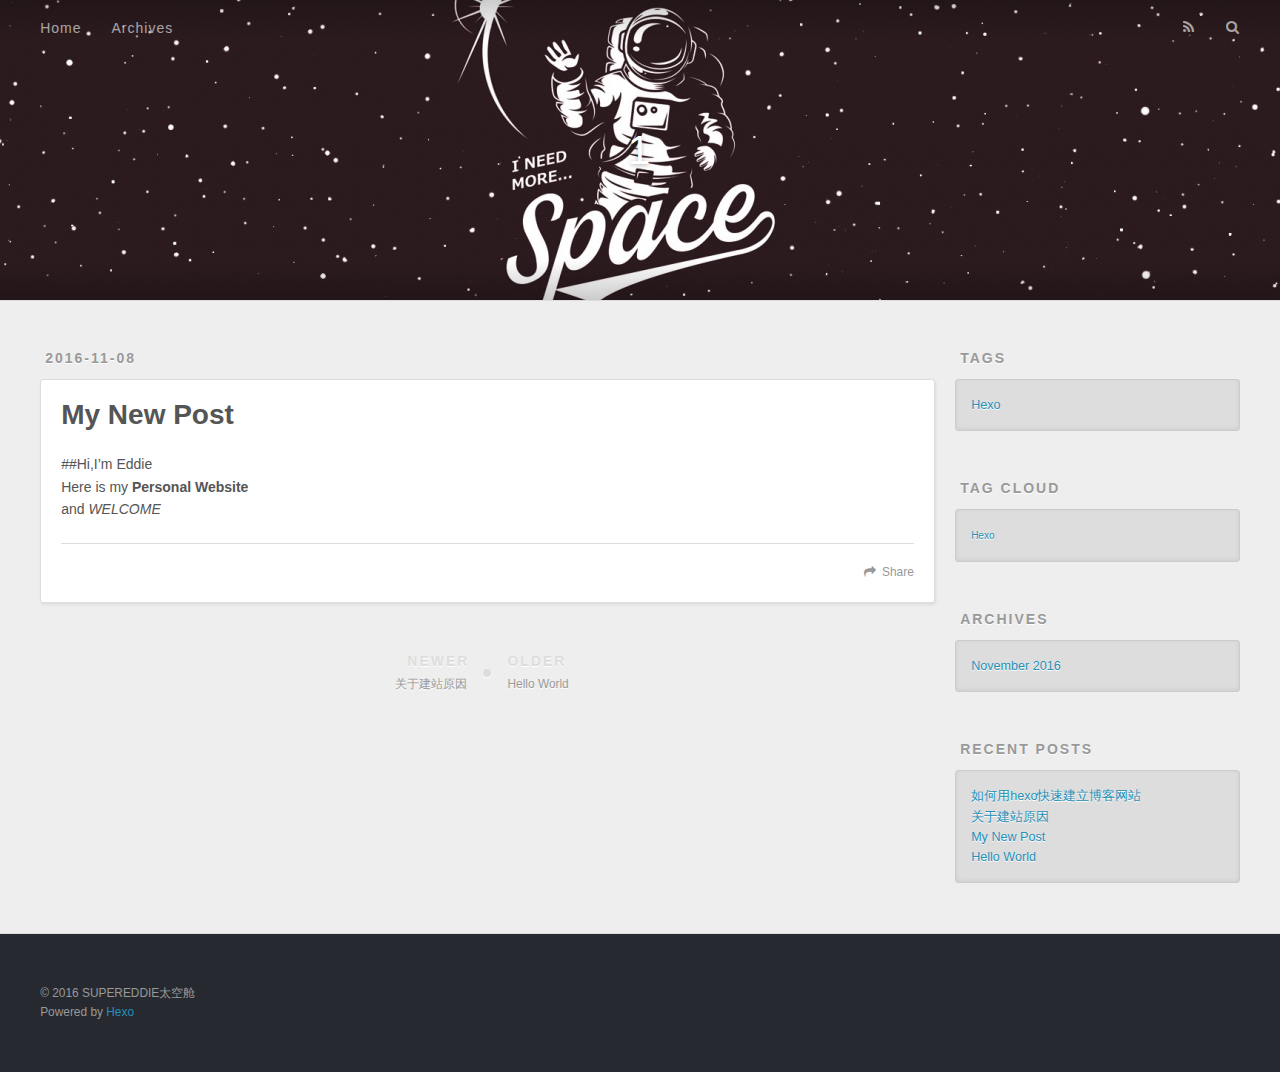
<file: 2016/11/08/Welcome/index.html>
<!DOCTYPE html>
<html>
<head>
  <meta charset="utf-8">
  
  <title>My New Post | 1</title>
  <meta name="viewport" content="width=device-width, initial-scale=1, maximum-scale=1">
  <meta name="description" content="##Hi,I’m EddieHere is my Personal Websiteand WELCOME">
<meta property="og:type" content="article">
<meta property="og:title" content="My New Post">
<meta property="og:url" content="http://yoursite.com/2016/11/08/Welcome/index.html">
<meta property="og:site_name" content="1">
<meta property="og:description" content="##Hi,I’m EddieHere is my Personal Websiteand WELCOME">
<meta property="og:updated_time" content="2016-11-10T02:41:22.000Z">
<meta name="twitter:card" content="summary">
<meta name="twitter:title" content="My New Post">
<meta name="twitter:description" content="##Hi,I’m EddieHere is my Personal Websiteand WELCOME">
  
    <link rel="alternate" href="/atom.xml" title="1" type="application/atom+xml">
  
  
    <link rel="icon" href="/favicon.png">
  
  
    <link href="//fonts.googleapis.com/css?family=Source+Code+Pro" rel="stylesheet" type="text/css">
  
  <link rel="stylesheet" href="/css/style.css">
  

</head>

<body>
  <div id="container">
    <div id="wrap">
      <header id="header">
  <div id="banner"></div>
  <div id="header-outer" class="outer">
    <div id="header-title" class="inner">
      <h1 id="logo-wrap">
        <a href="/" id="logo">1</a>
      </h1>
      
    </div>
    <div id="header-inner" class="inner">
      <nav id="main-nav">
        <a id="main-nav-toggle" class="nav-icon"></a>
        
          <a class="main-nav-link" href="/">Home</a>
        
          <a class="main-nav-link" href="/archives">Archives</a>
        
      </nav>
      <nav id="sub-nav">
        
          <a id="nav-rss-link" class="nav-icon" href="/atom.xml" title="RSS Feed"></a>
        
        <a id="nav-search-btn" class="nav-icon" title="Search"></a>
      </nav>
      <div id="search-form-wrap">
        <form action="//google.com/search" method="get" accept-charset="UTF-8" class="search-form"><input type="search" name="q" results="0" class="search-form-input" placeholder="Search"><button type="submit" class="search-form-submit">&#xF002;</button><input type="hidden" name="sitesearch" value="http://yoursite.com"></form>
      </div>
    </div>
  </div>
</header>
      <div class="outer">
        <section id="main"><article id="post-Welcome" class="article article-type-post" itemscope itemprop="blogPost">
  <div class="article-meta">
    <a href="/2016/11/08/Welcome/" class="article-date">
  <time datetime="2016-11-08T09:19:44.000Z" itemprop="datePublished">2016-11-08</time>
</a>
    
  </div>
  <div class="article-inner">
    
    
      <header class="article-header">
        
  
    <h1 class="article-title" itemprop="name">
      My New Post
    </h1>
  

      </header>
    
    <div class="article-entry" itemprop="articleBody">
      
        <p>##Hi,I’m Eddie<br>Here is my <strong>Personal Website</strong><br>and <em>WELCOME</em></p>

      
    </div>
    <footer class="article-footer">
      <a data-url="http://yoursite.com/2016/11/08/Welcome/" data-id="civrjsnvt0001qg1v4398ua1w" class="article-share-link">Share</a>
      
      
    </footer>
  </div>
  
    
<nav id="article-nav">
  
    <a href="/2016/11/10/关于建站原因/" id="article-nav-newer" class="article-nav-link-wrap">
      <strong class="article-nav-caption">Newer</strong>
      <div class="article-nav-title">
        
          关于建站原因
        
      </div>
    </a>
  
  
    <a href="/2016/11/04/hello-world/" id="article-nav-older" class="article-nav-link-wrap">
      <strong class="article-nav-caption">Older</strong>
      <div class="article-nav-title">Hello World</div>
    </a>
  
</nav>

  
</article>

</section>
        
          <aside id="sidebar">
  
    

  
    
  <div class="widget-wrap">
    <h3 class="widget-title">Tags</h3>
    <div class="widget">
      <ul class="tag-list"><li class="tag-list-item"><a class="tag-list-link" href="/tags/Hexo/">Hexo</a></li></ul>
    </div>
  </div>


  
    
  <div class="widget-wrap">
    <h3 class="widget-title">Tag Cloud</h3>
    <div class="widget tagcloud">
      <a href="/tags/Hexo/" style="font-size: 10px;">Hexo</a>
    </div>
  </div>

  
    
  <div class="widget-wrap">
    <h3 class="widget-title">Archives</h3>
    <div class="widget">
      <ul class="archive-list"><li class="archive-list-item"><a class="archive-list-link" href="/archives/2016/11/">November 2016</a></li></ul>
    </div>
  </div>


  
    
  <div class="widget-wrap">
    <h3 class="widget-title">Recent Posts</h3>
    <div class="widget">
      <ul>
        
          <li>
            <a href="/2016/11/18/如何用hexo快速建立博客网站/">如何用hexo快速建立博客网站</a>
          </li>
        
          <li>
            <a href="/2016/11/10/关于建站原因/">关于建站原因</a>
          </li>
        
          <li>
            <a href="/2016/11/08/Welcome/">My New Post</a>
          </li>
        
          <li>
            <a href="/2016/11/04/hello-world/">Hello World</a>
          </li>
        
      </ul>
    </div>
  </div>

  
</aside>
        
      </div>
      <footer id="footer">
  
  <div class="outer">
    <div id="footer-info" class="inner">
      &copy; 2016 SUPEREDDIE太空舱<br>
      Powered by <a href="http://hexo.io/" target="_blank">Hexo</a>
    </div>
  </div>
</footer>
    </div>
    <nav id="mobile-nav">
  
    <a href="/" class="mobile-nav-link">Home</a>
  
    <a href="/archives" class="mobile-nav-link">Archives</a>
  
</nav>
    

<script src="//ajax.googleapis.com/ajax/libs/jquery/2.0.3/jquery.min.js"></script>


  <link rel="stylesheet" href="/fancybox/jquery.fancybox.css">
  <script src="/fancybox/jquery.fancybox.pack.js"></script>


<script src="/js/script.js"></script>
<script>
var _hmt = _hmt || [];
(function() {
  var hm = document.createElement("script");
  hm.src = "https://hm.baidu.com/hm.js?ff04ffd850a10ad5e00f67c875da4b4f";
  var s = document.getElementsByTagName("script")[0]; 
  s.parentNode.insertBefore(hm, s);
})();
</script>

  </div>
</body>
</html>
</file>
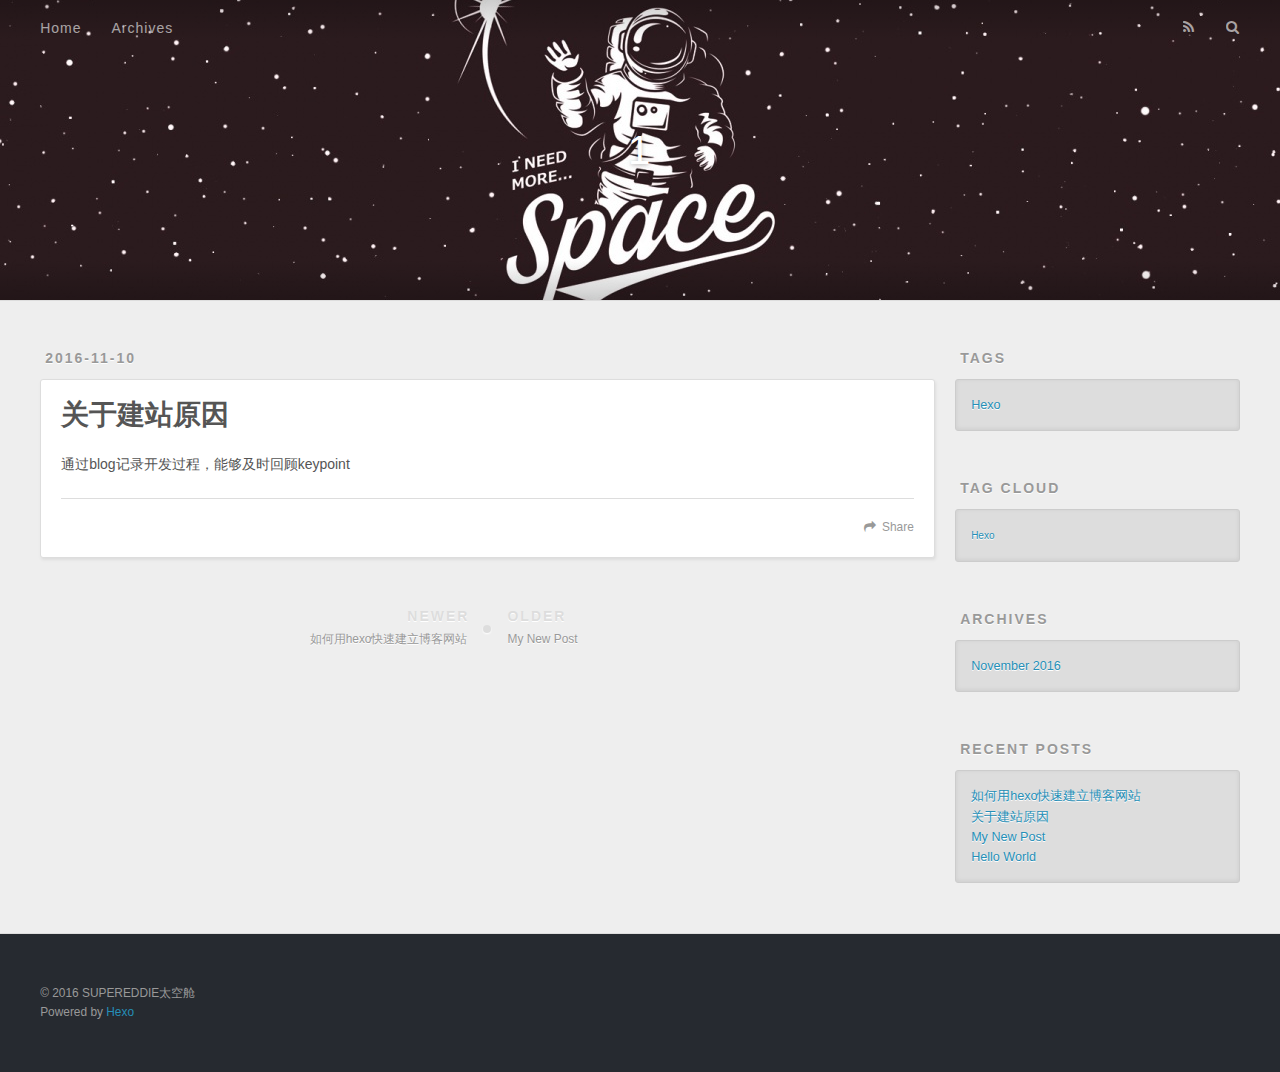
<file: 2016/11/10/关于建站原因/index.html>
<!DOCTYPE html>
<html>
<head>
  <meta charset="utf-8">
  
  <title>关于建站原因 | 1</title>
  <meta name="viewport" content="width=device-width, initial-scale=1, maximum-scale=1">
  <meta name="description" content="通过blog记录开发过程，能够及时回顾keypoint">
<meta property="og:type" content="article">
<meta property="og:title" content="关于建站原因">
<meta property="og:url" content="http://yoursite.com/2016/11/10/关于建站原因/index.html">
<meta property="og:site_name" content="1">
<meta property="og:description" content="通过blog记录开发过程，能够及时回顾keypoint">
<meta property="og:updated_time" content="2016-11-10T02:50:38.000Z">
<meta name="twitter:card" content="summary">
<meta name="twitter:title" content="关于建站原因">
<meta name="twitter:description" content="通过blog记录开发过程，能够及时回顾keypoint">
  
    <link rel="alternate" href="/atom.xml" title="1" type="application/atom+xml">
  
  
    <link rel="icon" href="/favicon.png">
  
  
    <link href="//fonts.googleapis.com/css?family=Source+Code+Pro" rel="stylesheet" type="text/css">
  
  <link rel="stylesheet" href="/css/style.css">
  

</head>

<body>
  <div id="container">
    <div id="wrap">
      <header id="header">
  <div id="banner"></div>
  <div id="header-outer" class="outer">
    <div id="header-title" class="inner">
      <h1 id="logo-wrap">
        <a href="/" id="logo">1</a>
      </h1>
      
    </div>
    <div id="header-inner" class="inner">
      <nav id="main-nav">
        <a id="main-nav-toggle" class="nav-icon"></a>
        
          <a class="main-nav-link" href="/">Home</a>
        
          <a class="main-nav-link" href="/archives">Archives</a>
        
      </nav>
      <nav id="sub-nav">
        
          <a id="nav-rss-link" class="nav-icon" href="/atom.xml" title="RSS Feed"></a>
        
        <a id="nav-search-btn" class="nav-icon" title="Search"></a>
      </nav>
      <div id="search-form-wrap">
        <form action="//google.com/search" method="get" accept-charset="UTF-8" class="search-form"><input type="search" name="q" results="0" class="search-form-input" placeholder="Search"><button type="submit" class="search-form-submit">&#xF002;</button><input type="hidden" name="sitesearch" value="http://yoursite.com"></form>
      </div>
    </div>
  </div>
</header>
      <div class="outer">
        <section id="main"><article id="post-关于建站原因" class="article article-type-post" itemscope itemprop="blogPost">
  <div class="article-meta">
    <a href="/2016/11/10/关于建站原因/" class="article-date">
  <time datetime="2016-11-10T02:48:37.000Z" itemprop="datePublished">2016-11-10</time>
</a>
    
  </div>
  <div class="article-inner">
    
    
      <header class="article-header">
        
  
    <h1 class="article-title" itemprop="name">
      关于建站原因
    </h1>
  

      </header>
    
    <div class="article-entry" itemprop="articleBody">
      
        <p>通过blog记录开发过程，能够及时回顾keypoint</p>

      
    </div>
    <footer class="article-footer">
      <a data-url="http://yoursite.com/2016/11/10/关于建站原因/" data-id="civrjsnvw0002qg1vef7an9pu" class="article-share-link">Share</a>
      
      
    </footer>
  </div>
  
    
<nav id="article-nav">
  
    <a href="/2016/11/18/如何用hexo快速建立博客网站/" id="article-nav-newer" class="article-nav-link-wrap">
      <strong class="article-nav-caption">Newer</strong>
      <div class="article-nav-title">
        
          如何用hexo快速建立博客网站
        
      </div>
    </a>
  
  
    <a href="/2016/11/08/Welcome/" id="article-nav-older" class="article-nav-link-wrap">
      <strong class="article-nav-caption">Older</strong>
      <div class="article-nav-title">My New Post</div>
    </a>
  
</nav>

  
</article>

</section>
        
          <aside id="sidebar">
  
    

  
    
  <div class="widget-wrap">
    <h3 class="widget-title">Tags</h3>
    <div class="widget">
      <ul class="tag-list"><li class="tag-list-item"><a class="tag-list-link" href="/tags/Hexo/">Hexo</a></li></ul>
    </div>
  </div>


  
    
  <div class="widget-wrap">
    <h3 class="widget-title">Tag Cloud</h3>
    <div class="widget tagcloud">
      <a href="/tags/Hexo/" style="font-size: 10px;">Hexo</a>
    </div>
  </div>

  
    
  <div class="widget-wrap">
    <h3 class="widget-title">Archives</h3>
    <div class="widget">
      <ul class="archive-list"><li class="archive-list-item"><a class="archive-list-link" href="/archives/2016/11/">November 2016</a></li></ul>
    </div>
  </div>


  
    
  <div class="widget-wrap">
    <h3 class="widget-title">Recent Posts</h3>
    <div class="widget">
      <ul>
        
          <li>
            <a href="/2016/11/18/如何用hexo快速建立博客网站/">如何用hexo快速建立博客网站</a>
          </li>
        
          <li>
            <a href="/2016/11/10/关于建站原因/">关于建站原因</a>
          </li>
        
          <li>
            <a href="/2016/11/08/Welcome/">My New Post</a>
          </li>
        
          <li>
            <a href="/2016/11/04/hello-world/">Hello World</a>
          </li>
        
      </ul>
    </div>
  </div>

  
</aside>
        
      </div>
      <footer id="footer">
  
  <div class="outer">
    <div id="footer-info" class="inner">
      &copy; 2016 SUPEREDDIE太空舱<br>
      Powered by <a href="http://hexo.io/" target="_blank">Hexo</a>
    </div>
  </div>
</footer>
    </div>
    <nav id="mobile-nav">
  
    <a href="/" class="mobile-nav-link">Home</a>
  
    <a href="/archives" class="mobile-nav-link">Archives</a>
  
</nav>
    

<script src="//ajax.googleapis.com/ajax/libs/jquery/2.0.3/jquery.min.js"></script>


  <link rel="stylesheet" href="/fancybox/jquery.fancybox.css">
  <script src="/fancybox/jquery.fancybox.pack.js"></script>


<script src="/js/script.js"></script>
<script>
var _hmt = _hmt || [];
(function() {
  var hm = document.createElement("script");
  hm.src = "https://hm.baidu.com/hm.js?ff04ffd850a10ad5e00f67c875da4b4f";
  var s = document.getElementsByTagName("script")[0]; 
  s.parentNode.insertBefore(hm, s);
})();
</script>

  </div>
</body>
</html>
</file>
<file: css/style.css>
body {
  width: 100%;
}
body:before,
body:after {
  content: "";
  display: table;
}
body:after {
  clear: both;
}
html,
body,
div,
span,
applet,
object,
iframe,
h1,
h2,
h3,
h4,
h5,
h6,
p,
blockquote,
pre,
a,
abbr,
acronym,
address,
big,
cite,
code,
del,
dfn,
em,
img,
ins,
kbd,
q,
s,
samp,
small,
strike,
strong,
sub,
sup,
tt,
var,
dl,
dt,
dd,
ol,
ul,
li,
fieldset,
form,
label,
legend,
table,
caption,
tbody,
tfoot,
thead,
tr,
th,
td {
  margin: 0;
  padding: 0;
  border: 0;
  outline: 0;
  font-weight: inherit;
  font-style: inherit;
  font-family: inherit;
  font-size: 100%;
  vertical-align: baseline;
}
body {
  line-height: 1;
  color: #000;
  background: #fff;
}
ol,
ul {
  list-style: none;
}
table {
  border-collapse: separate;
  border-spacing: 0;
  vertical-align: middle;
}
caption,
th,
td {
  text-align: left;
  font-weight: normal;
  vertical-align: middle;
}
a img {
  border: none;
}
input,
button {
  margin: 0;
  padding: 0;
}
input::-moz-focus-inner,
button::-moz-focus-inner {
  border: 0;
  padding: 0;
}
@font-face {
  font-family: FontAwesome;
  font-style: normal;
  font-weight: normal;
  src: url("fonts/fontawesome-webfont.eot?v=#4.0.3");
  src: url("fonts/fontawesome-webfont.eot?#iefix&v=#4.0.3") format("embedded-opentype"), url("fonts/fontawesome-webfont.woff?v=#4.0.3") format("woff"), url("fonts/fontawesome-webfont.ttf?v=#4.0.3") format("truetype"), url("fonts/fontawesome-webfont.svg#fontawesomeregular?v=#4.0.3") format("svg");
}
html,
body,
#container {
  height: 100%;
}
body {
  background: #eee;
  font: 14px "Helvetica Neue", Helvetica, Arial, sans-serif;
  -webkit-text-size-adjust: 100%;
}
.outer {
  max-width: 1220px;
  margin: 0 auto;
  padding: 0 20px;
}
.outer:before,
.outer:after {
  content: "";
  display: table;
}
.outer:after {
  clear: both;
}
.inner {
  display: inline;
  float: left;
  width: 98.33333333333333%;
  margin: 0 0.833333333333333%;
}
.left,
.alignleft {
  float: left;
}
.right,
.alignright {
  float: right;
}
.clear {
  clear: both;
}
#container {
  position: relative;
}
.mobile-nav-on {
  overflow: hidden;
}
#wrap {
  height: 100%;
  width: 100%;
  position: absolute;
  top: 0;
  left: 0;
  -webkit-transition: 0.2s ease-out;
  -moz-transition: 0.2s ease-out;
  -ms-transition: 0.2s ease-out;
  transition: 0.2s ease-out;
  z-index: 1;
  background: #eee;
}
.mobile-nav-on #wrap {
  left: 280px;
}
@media screen and (min-width: 768px) {
  #main {
    display: inline;
    float: left;
    width: 73.33333333333333%;
    margin: 0 0.833333333333333%;
  }
}
.article-date,
.article-category-link,
.archive-year,
.widget-title {
  text-decoration: none;
  text-transform: uppercase;
  letter-spacing: 2px;
  color: #999;
  margin-bottom: 1em;
  margin-left: 5px;
  line-height: 1em;
  text-shadow: 0 1px #fff;
  font-weight: bold;
}
.article-inner,
.archive-article-inner {
  background: #fff;
  -webkit-box-shadow: 1px 2px 3px #ddd;
  box-shadow: 1px 2px 3px #ddd;
  border: 1px solid #ddd;
  border-radius: 3px;
}
.article-entry h1,
.widget h1 {
  font-size: 2em;
}
.article-entry h2,
.widget h2 {
  font-size: 1.5em;
}
.article-entry h3,
.widget h3 {
  font-size: 1.3em;
}
.article-entry h4,
.widget h4 {
  font-size: 1.2em;
}
.article-entry h5,
.widget h5 {
  font-size: 1em;
}
.article-entry h6,
.widget h6 {
  font-size: 1em;
  color: #999;
}
.article-entry hr,
.widget hr {
  border: 1px dashed #ddd;
}
.article-entry strong,
.widget strong {
  font-weight: bold;
}
.article-entry em,
.widget em,
.article-entry cite,
.widget cite {
  font-style: italic;
}
.article-entry sup,
.widget sup,
.article-entry sub,
.widget sub {
  font-size: 0.75em;
  line-height: 0;
  position: relative;
  vertical-align: baseline;
}
.article-entry sup,
.widget sup {
  top: -0.5em;
}
.article-entry sub,
.widget sub {
  bottom: -0.2em;
}
.article-entry small,
.widget small {
  font-size: 0.85em;
}
.article-entry acronym,
.widget acronym,
.article-entry abbr,
.widget abbr {
  border-bottom: 1px dotted;
}
.article-entry ul,
.widget ul,
.article-entry ol,
.widget ol,
.article-entry dl,
.widget dl {
  margin: 0 20px;
  line-height: 1.6em;
}
.article-entry ul ul,
.widget ul ul,
.article-entry ol ul,
.widget ol ul,
.article-entry ul ol,
.widget ul ol,
.article-entry ol ol,
.widget ol ol {
  margin-top: 0;
  margin-bottom: 0;
}
.article-entry ul,
.widget ul {
  list-style: disc;
}
.article-entry ol,
.widget ol {
  list-style: decimal;
}
.article-entry dt,
.widget dt {
  font-weight: bold;
}
#header {
  height: 300px;
  position: relative;
  border-bottom: 1px solid #ddd;
}
#header:before,
#header:after {
  content: "";
  position: absolute;
  left: 0;
  right: 0;
  height: 40px;
}
#header:before {
  top: 0;
  background: -webkit-linear-gradient(rgba(0,0,0,0.2), transparent);
  background: -moz-linear-gradient(rgba(0,0,0,0.2), transparent);
  background: -ms-linear-gradient(rgba(0,0,0,0.2), transparent);
  background: linear-gradient(rgba(0,0,0,0.2), transparent);
}
#header:after {
  bottom: 0;
  background: -webkit-linear-gradient(transparent, rgba(0,0,0,0.2));
  background: -moz-linear-gradient(transparent, rgba(0,0,0,0.2));
  background: -ms-linear-gradient(transparent, rgba(0,0,0,0.2));
  background: linear-gradient(transparent, rgba(0,0,0,0.2));
}
#header-outer {
  height: 100%;
  position: relative;
}
#header-inner {
  position: relative;
  overflow: hidden;
}
#banner {
  position: absolute;
  top: 0;
  left: 0;
  width: 100%;
  height: 100%;
  background: url("images/banner.jpg") center #000;
  -webkit-background-size: cover;
  -moz-background-size: cover;
  background-size: cover;
  z-index: -1;
}
#header-title {
  text-align: center;
  height: 40px;
  position: absolute;
  top: 50%;
  left: 0;
  margin-top: -20px;
}
#logo,
#subtitle {
  text-decoration: none;
  color: #fff;
  font-weight: 300;
  text-shadow: 0 1px 4px rgba(0,0,0,0.3);
}
#logo {
  font-size: 40px;
  line-height: 40px;
  letter-spacing: 2px;
}
#subtitle {
  font-size: 16px;
  line-height: 16px;
  letter-spacing: 1px;
}
#subtitle-wrap {
  margin-top: 16px;
}
#main-nav {
  float: left;
  margin-left: -15px;
}
.nav-icon,
.main-nav-link {
  float: left;
  color: #fff;
  opacity: 0.6;
  text-decoration: none;
  text-shadow: 0 1px rgba(0,0,0,0.2);
  -webkit-transition: opacity 0.2s;
  -moz-transition: opacity 0.2s;
  -ms-transition: opacity 0.2s;
  transition: opacity 0.2s;
  display: block;
  padding: 20px 15px;
}
.nav-icon:hover,
.main-nav-link:hover {
  opacity: 1;
}
.nav-icon {
  font-family: FontAwesome;
  text-align: center;
  font-size: 14px;
  width: 14px;
  height: 14px;
  padding: 20px 15px;
  position: relative;
  cursor: pointer;
}
.main-nav-link {
  font-weight: 300;
  letter-spacing: 1px;
}
@media screen and (max-width: 479px) {
  .main-nav-link {
    display: none;
  }
}
#main-nav-toggle {
  display: none;
}
#main-nav-toggle:before {
  content: "\f0c9";
}
@media screen and (max-width: 479px) {
  #main-nav-toggle {
    display: block;
  }
}
#sub-nav {
  float: right;
  margin-right: -15px;
}
#nav-rss-link:before {
  content: "\f09e";
}
#nav-search-btn:before {
  content: "\f002";
}
#search-form-wrap {
  position: absolute;
  top: 15px;
  width: 150px;
  height: 30px;
  right: -150px;
  opacity: 0;
  -webkit-transition: 0.2s ease-out;
  -moz-transition: 0.2s ease-out;
  -ms-transition: 0.2s ease-out;
  transition: 0.2s ease-out;
}
#search-form-wrap.on {
  opacity: 1;
  right: 0;
}
@media screen and (max-width: 479px) {
  #search-form-wrap {
    width: 100%;
    right: -100%;
  }
}
.search-form {
  position: absolute;
  top: 0;
  left: 0;
  right: 0;
  background: #fff;
  padding: 5px 15px;
  border-radius: 15px;
  -webkit-box-shadow: 0 0 10px rgba(0,0,0,0.3);
  box-shadow: 0 0 10px rgba(0,0,0,0.3);
}
.search-form-input {
  border: none;
  background: none;
  color: #555;
  width: 100%;
  font: 13px "Helvetica Neue", Helvetica, Arial, sans-serif;
  outline: none;
}
.search-form-input::-webkit-search-results-decoration,
.search-form-input::-webkit-search-cancel-button {
  -webkit-appearance: none;
}
.search-form-submit {
  position: absolute;
  top: 50%;
  right: 10px;
  margin-top: -7px;
  font: 13px FontAwesome;
  border: none;
  background: none;
  color: #bbb;
  cursor: pointer;
}
.search-form-submit:hover,
.search-form-submit:focus {
  color: #777;
}
.article {
  margin: 50px 0;
}
.article-inner {
  overflow: hidden;
}
.article-meta:before,
.article-meta:after {
  content: "";
  display: table;
}
.article-meta:after {
  clear: both;
}
.article-date {
  float: left;
}
.article-category {
  float: left;
  line-height: 1em;
  color: #ccc;
  text-shadow: 0 1px #fff;
  margin-left: 8px;
}
.article-category:before {
  content: "\2022";
}
.article-category-link {
  margin: 0 12px 1em;
}
.article-header {
  padding: 20px 20px 0;
}
.article-title {
  text-decoration: none;
  font-size: 2em;
  font-weight: bold;
  color: #555;
  line-height: 1.1em;
  -webkit-transition: color 0.2s;
  -moz-transition: color 0.2s;
  -ms-transition: color 0.2s;
  transition: color 0.2s;
}
a.article-title:hover {
  color: #258fb8;
}
.article-entry {
  color: #555;
  padding: 0 20px;
}
.article-entry:before,
.article-entry:after {
  content: "";
  display: table;
}
.article-entry:after {
  clear: both;
}
.article-entry p,
.article-entry table {
  line-height: 1.6em;
  margin: 1.6em 0;
}
.article-entry h1,
.article-entry h2,
.article-entry h3,
.article-entry h4,
.article-entry h5,
.article-entry h6 {
  font-weight: bold;
}
.article-entry h1,
.article-entry h2,
.article-entry h3,
.article-entry h4,
.article-entry h5,
.article-entry h6 {
  line-height: 1.1em;
  margin: 1.1em 0;
}
.article-entry a {
  color: #258fb8;
  text-decoration: none;
}
.article-entry a:hover {
  text-decoration: underline;
}
.article-entry ul,
.article-entry ol,
.article-entry dl {
  margin-top: 1.6em;
  margin-bottom: 1.6em;
}
.article-entry img,
.article-entry video {
  max-width: 100%;
  height: auto;
  display: block;
  margin: auto;
}
.article-entry iframe {
  border: none;
}
.article-entry table {
  width: 100%;
  border-collapse: collapse;
  border-spacing: 0;
}
.article-entry th {
  font-weight: bold;
  border-bottom: 3px solid #ddd;
  padding-bottom: 0.5em;
}
.article-entry td {
  border-bottom: 1px solid #ddd;
  padding: 10px 0;
}
.article-entry blockquote {
  font-family: Georgia, "Times New Roman", serif;
  font-size: 1.4em;
  margin: 1.6em 20px;
  text-align: center;
}
.article-entry blockquote footer {
  font-size: 14px;
  margin: 1.6em 0;
  font-family: "Helvetica Neue", Helvetica, Arial, sans-serif;
}
.article-entry blockquote footer cite:before {
  content: "—";
  padding: 0 0.5em;
}
.article-entry .pullquote {
  text-align: left;
  width: 45%;
  margin: 0;
}
.article-entry .pullquote.left {
  margin-left: 0.5em;
  margin-right: 1em;
}
.article-entry .pullquote.right {
  margin-right: 0.5em;
  margin-left: 1em;
}
.article-entry .caption {
  color: #999;
  display: block;
  font-size: 0.9em;
  margin-top: 0.5em;
  position: relative;
  text-align: center;
}
.article-entry .video-container {
  position: relative;
  padding-top: 56.25%;
  height: 0;
  overflow: hidden;
}
.article-entry .video-container iframe,
.article-entry .video-container object,
.article-entry .video-container embed {
  position: absolute;
  top: 0;
  left: 0;
  width: 100%;
  height: 100%;
  margin-top: 0;
}
.article-more-link a {
  display: inline-block;
  line-height: 1em;
  padding: 6px 15px;
  border-radius: 15px;
  background: #eee;
  color: #999;
  text-shadow: 0 1px #fff;
  text-decoration: none;
}
.article-more-link a:hover {
  background: #258fb8;
  color: #fff;
  text-decoration: none;
  text-shadow: 0 1px #1e7293;
}
.article-footer {
  font-size: 0.85em;
  line-height: 1.6em;
  border-top: 1px solid #ddd;
  padding-top: 1.6em;
  margin: 0 20px 20px;
}
.article-footer:before,
.article-footer:after {
  content: "";
  display: table;
}
.article-footer:after {
  clear: both;
}
.article-footer a {
  color: #999;
  text-decoration: none;
}
.article-footer a:hover {
  color: #555;
}
.article-tag-list-item {
  float: left;
  margin-right: 10px;
}
.article-tag-list-link:before {
  content: "#";
}
.article-comment-link {
  float: right;
}
.article-comment-link:before {
  content: "\f075";
  font-family: FontAwesome;
  padding-right: 8px;
}
.article-share-link {
  cursor: pointer;
  float: right;
  margin-left: 20px;
}
.article-share-link:before {
  content: "\f064";
  font-family: FontAwesome;
  padding-right: 6px;
}
#article-nav {
  position: relative;
}
#article-nav:before,
#article-nav:after {
  content: "";
  display: table;
}
#article-nav:after {
  clear: both;
}
@media screen and (min-width: 768px) {
  #article-nav {
    margin: 50px 0;
  }
  #article-nav:before {
    width: 8px;
    height: 8px;
    position: absolute;
    top: 50%;
    left: 50%;
    margin-top: -4px;
    margin-left: -4px;
    content: "";
    border-radius: 50%;
    background: #ddd;
    -webkit-box-shadow: 0 1px 2px #fff;
    box-shadow: 0 1px 2px #fff;
  }
}
.article-nav-link-wrap {
  text-decoration: none;
  text-shadow: 0 1px #fff;
  color: #999;
  -webkit-box-sizing: border-box;
  -moz-box-sizing: border-box;
  box-sizing: border-box;
  margin-top: 50px;
  text-align: center;
  display: block;
}
.article-nav-link-wrap:hover {
  color: #555;
}
@media screen and (min-width: 768px) {
  .article-nav-link-wrap {
    width: 50%;
    margin-top: 0;
  }
}
@media screen and (min-width: 768px) {
  #article-nav-newer {
    float: left;
    text-align: right;
    padding-right: 20px;
  }
}
@media screen and (min-width: 768px) {
  #article-nav-older {
    float: right;
    text-align: left;
    padding-left: 20px;
  }
}
.article-nav-caption {
  text-transform: uppercase;
  letter-spacing: 2px;
  color: #ddd;
  line-height: 1em;
  font-weight: bold;
}
#article-nav-newer .article-nav-caption {
  margin-right: -2px;
}
.article-nav-title {
  font-size: 0.85em;
  line-height: 1.6em;
  margin-top: 0.5em;
}
.article-share-box {
  position: absolute;
  display: none;
  background: #fff;
  -webkit-box-shadow: 1px 2px 10px rgba(0,0,0,0.2);
  box-shadow: 1px 2px 10px rgba(0,0,0,0.2);
  border-radius: 3px;
  margin-left: -145px;
  overflow: hidden;
  z-index: 1;
}
.article-share-box.on {
  display: block;
}
.article-share-input {
  width: 100%;
  background: none;
  -webkit-box-sizing: border-box;
  -moz-box-sizing: border-box;
  box-sizing: border-box;
  font: 14px "Helvetica Neue", Helvetica, Arial, sans-serif;
  padding: 0 15px;
  color: #555;
  outline: none;
  border: 1px solid #ddd;
  border-radius: 3px 3px 0 0;
  height: 36px;
  line-height: 36px;
}
.article-share-links {
  background: #eee;
}
.article-share-links:before,
.article-share-links:after {
  content: "";
  display: table;
}
.article-share-links:after {
  clear: both;
}
.article-share-twitter,
.article-share-facebook,
.article-share-pinterest,
.article-share-google {
  width: 50px;
  height: 36px;
  display: block;
  float: left;
  position: relative;
  color: #999;
  text-shadow: 0 1px #fff;
}
.article-share-twitter:before,
.article-share-facebook:before,
.article-share-pinterest:before,
.article-share-google:before {
  font-size: 20px;
  font-family: FontAwesome;
  width: 20px;
  height: 20px;
  position: absolute;
  top: 50%;
  left: 50%;
  margin-top: -10px;
  margin-left: -10px;
  text-align: center;
}
.article-share-twitter:hover,
.article-share-facebook:hover,
.article-share-pinterest:hover,
.article-share-google:hover {
  color: #fff;
}
.article-share-twitter:before {
  content: "\f099";
}
.article-share-twitter:hover {
  background: #00aced;
  text-shadow: 0 1px #008abe;
}
.article-share-facebook:before {
  content: "\f09a";
}
.article-share-facebook:hover {
  background: #3b5998;
  text-shadow: 0 1px #2f477a;
}
.article-share-pinterest:before {
  content: "\f0d2";
}
.article-share-pinterest:hover {
  background: #cb2027;
  text-shadow: 0 1px #a21a1f;
}
.article-share-google:before {
  content: "\f0d5";
}
.article-share-google:hover {
  background: #dd4b39;
  text-shadow: 0 1px #be3221;
}
.article-gallery {
  background: #000;
  position: relative;
}
.article-gallery-photos {
  position: relative;
  overflow: hidden;
}
.article-gallery-img {
  display: none;
  max-width: 100%;
}
.article-gallery-img:first-child {
  display: block;
}
.article-gallery-img.loaded {
  position: absolute;
  display: block;
}
.article-gallery-img img {
  display: block;
  max-width: 100%;
  margin: 0 auto;
}
#comments {
  background: #fff;
  -webkit-box-shadow: 1px 2px 3px #ddd;
  box-shadow: 1px 2px 3px #ddd;
  padding: 20px;
  border: 1px solid #ddd;
  border-radius: 3px;
  margin: 50px 0;
}
#comments a {
  color: #258fb8;
}
.archives-wrap {
  margin: 50px 0;
}
.archives:before,
.archives:after {
  content: "";
  display: table;
}
.archives:after {
  clear: both;
}
.archive-year-wrap {
  margin-bottom: 1em;
}
.archives {
  -webkit-column-gap: 10px;
  -moz-column-gap: 10px;
  column-gap: 10px;
}
@media screen and (min-width: 480px) and (max-width: 767px) {
  .archives {
    -webkit-column-count: 2;
    -moz-column-count: 2;
    column-count: 2;
  }
}
@media screen and (min-width: 768px) {
  .archives {
    -webkit-column-count: 3;
    -moz-column-count: 3;
    column-count: 3;
  }
}
.archive-article {
  -webkit-column-break-inside: avoid;
  page-break-inside: avoid;
  overflow: hidden;
  break-inside: avoid-column;
}
.archive-article-inner {
  padding: 10px;
  margin-bottom: 15px;
}
.archive-article-title {
  text-decoration: none;
  font-weight: bold;
  color: #555;
  -webkit-transition: color 0.2s;
  -moz-transition: color 0.2s;
  -ms-transition: color 0.2s;
  transition: color 0.2s;
  line-height: 1.6em;
}
.archive-article-title:hover {
  color: #258fb8;
}
.archive-article-footer {
  margin-top: 1em;
}
.archive-article-date {
  color: #999;
  text-decoration: none;
  font-size: 0.85em;
  line-height: 1em;
  margin-bottom: 0.5em;
  display: block;
}
#page-nav {
  margin: 50px auto;
  background: #fff;
  -webkit-box-shadow: 1px 2px 3px #ddd;
  box-shadow: 1px 2px 3px #ddd;
  border: 1px solid #ddd;
  border-radius: 3px;
  text-align: center;
  color: #999;
  overflow: hidden;
}
#page-nav:before,
#page-nav:after {
  content: "";
  display: table;
}
#page-nav:after {
  clear: both;
}
#page-nav a,
#page-nav span {
  padding: 10px 20px;
  line-height: 1;
  height: 2ex;
}
#page-nav a {
  color: #999;
  text-decoration: none;
}
#page-nav a:hover {
  background: #999;
  color: #fff;
}
#page-nav .prev {
  float: left;
}
#page-nav .next {
  float: right;
}
#page-nav .page-number {
  display: inline-block;
}
@media screen and (max-width: 479px) {
  #page-nav .page-number {
    display: none;
  }
}
#page-nav .current {
  color: #555;
  font-weight: bold;
}
#page-nav .space {
  color: #ddd;
}
#footer {
  background: #262a30;
  padding: 50px 0;
  border-top: 1px solid #ddd;
  color: #999;
}
#footer a {
  color: #258fb8;
  text-decoration: none;
}
#footer a:hover {
  text-decoration: underline;
}
#footer-info {
  line-height: 1.6em;
  font-size: 0.85em;
}
.article-entry pre,
.article-entry .highlight {
  background: #2d2d2d;
  margin: 0 -20px;
  padding: 15px 20px;
  border-style: solid;
  border-color: #ddd;
  border-width: 1px 0;
  overflow: auto;
  color: #ccc;
  line-height: 22.400000000000002px;
}
.article-entry .highlight .gutter pre,
.article-entry .gist .gist-file .gist-data .line-numbers {
  color: #666;
  font-size: 0.85em;
}
.article-entry pre,
.article-entry code {
  font-family: "Source Code Pro", Consolas, Monaco, Menlo, Consolas, monospace;
}
.article-entry code {
  background: #eee;
  text-shadow: 0 1px #fff;
  padding: 0 0.3em;
}
.article-entry pre code {
  background: none;
  text-shadow: none;
  padding: 0;
}
.article-entry .highlight pre {
  border: none;
  margin: 0;
  padding: 0;
}
.article-entry .highlight table {
  margin: 0;
  width: auto;
}
.article-entry .highlight td {
  border: none;
  padding: 0;
}
.article-entry .highlight figcaption {
  font-size: 0.85em;
  color: #999;
  line-height: 1em;
  margin-bottom: 1em;
}
.article-entry .highlight figcaption:before,
.article-entry .highlight figcaption:after {
  content: "";
  display: table;
}
.article-entry .highlight figcaption:after {
  clear: both;
}
.article-entry .highlight figcaption a {
  float: right;
}
.article-entry .highlight .gutter pre {
  text-align: right;
  padding-right: 20px;
}
.article-entry .highlight .line {
  height: 22.400000000000002px;
}
.article-entry .highlight .line.marked {
  background: #515151;
}
.article-entry .gist {
  margin: 0 -20px;
  border-style: solid;
  border-color: #ddd;
  border-width: 1px 0;
  background: #2d2d2d;
  padding: 15px 20px 15px 0;
}
.article-entry .gist .gist-file {
  border: none;
  font-family: "Source Code Pro", Consolas, Monaco, Menlo, Consolas, monospace;
  margin: 0;
}
.article-entry .gist .gist-file .gist-data {
  background: none;
  border: none;
}
.article-entry .gist .gist-file .gist-data .line-numbers {
  background: none;
  border: none;
  padding: 0 20px 0 0;
}
.article-entry .gist .gist-file .gist-data .line-data {
  padding: 0 !important;
}
.article-entry .gist .gist-file .highlight {
  margin: 0;
  padding: 0;
  border: none;
}
.article-entry .gist .gist-file .gist-meta {
  background: #2d2d2d;
  color: #999;
  font: 0.85em "Helvetica Neue", Helvetica, Arial, sans-serif;
  text-shadow: 0 0;
  padding: 0;
  margin-top: 1em;
  margin-left: 20px;
}
.article-entry .gist .gist-file .gist-meta a {
  color: #258fb8;
  font-weight: normal;
}
.article-entry .gist .gist-file .gist-meta a:hover {
  text-decoration: underline;
}
pre .comment,
pre .title {
  color: #999;
}
pre .variable,
pre .attribute,
pre .tag,
pre .regexp,
pre .ruby .constant,
pre .xml .tag .title,
pre .xml .pi,
pre .xml .doctype,
pre .html .doctype,
pre .css .id,
pre .css .class,
pre .css .pseudo {
  color: #f2777a;
}
pre .number,
pre .preprocessor,
pre .built_in,
pre .literal,
pre .params,
pre .constant {
  color: #f99157;
}
pre .class,
pre .ruby .class .title,
pre .css .rules .attribute {
  color: #9c9;
}
pre .string,
pre .value,
pre .inheritance,
pre .header,
pre .ruby .symbol,
pre .xml .cdata {
  color: #9c9;
}
pre .css .hexcolor {
  color: #6cc;
}
pre .function,
pre .python .decorator,
pre .python .title,
pre .ruby .function .title,
pre .ruby .title .keyword,
pre .perl .sub,
pre .javascript .title,
pre .coffeescript .title {
  color: #69c;
}
pre .keyword,
pre .javascript .function {
  color: #c9c;
}
@media screen and (max-width: 479px) {
  #mobile-nav {
    position: absolute;
    top: 0;
    left: 0;
    width: 280px;
    height: 100%;
    background: #191919;
    border-right: 1px solid #fff;
  }
}
@media screen and (max-width: 479px) {
  .mobile-nav-link {
    display: block;
    color: #999;
    text-decoration: none;
    padding: 15px 20px;
    font-weight: bold;
  }
  .mobile-nav-link:hover {
    color: #fff;
  }
}
@media screen and (min-width: 768px) {
  #sidebar {
    display: inline;
    float: left;
    width: 23.333333333333332%;
    margin: 0 0.833333333333333%;
  }
}
.widget-wrap {
  margin: 50px 0;
}
.widget {
  color: #777;
  text-shadow: 0 1px #fff;
  background: #ddd;
  -webkit-box-shadow: 0 -1px 4px #ccc inset;
  box-shadow: 0 -1px 4px #ccc inset;
  border: 1px solid #ccc;
  padding: 15px;
  border-radius: 3px;
}
.widget a {
  color: #258fb8;
  text-decoration: none;
}
.widget a:hover {
  text-decoration: underline;
}
.widget ul ul,
.widget ol ul,
.widget dl ul,
.widget ul ol,
.widget ol ol,
.widget dl ol,
.widget ul dl,
.widget ol dl,
.widget dl dl {
  margin-left: 15px;
  list-style: disc;
}
.widget {
  line-height: 1.6em;
  word-wrap: break-word;
  font-size: 0.9em;
}
.widget ul,
.widget ol {
  list-style: none;
  margin: 0;
}
.widget ul ul,
.widget ol ul,
.widget ul ol,
.widget ol ol {
  margin: 0 20px;
}
.widget ul ul,
.widget ol ul {
  list-style: disc;
}
.widget ul ol,
.widget ol ol {
  list-style: decimal;
}
.category-list-count,
.tag-list-count,
.archive-list-count {
  padding-left: 5px;
  color: #999;
  font-size: 0.85em;
}
.category-list-count:before,
.tag-list-count:before,
.archive-list-count:before {
  content: "(";
}
.category-list-count:after,
.tag-list-count:after,
.archive-list-count:after {
  content: ")";
}
.tagcloud a {
  margin-right: 5px;
  display: inline-block;
}
</file>
